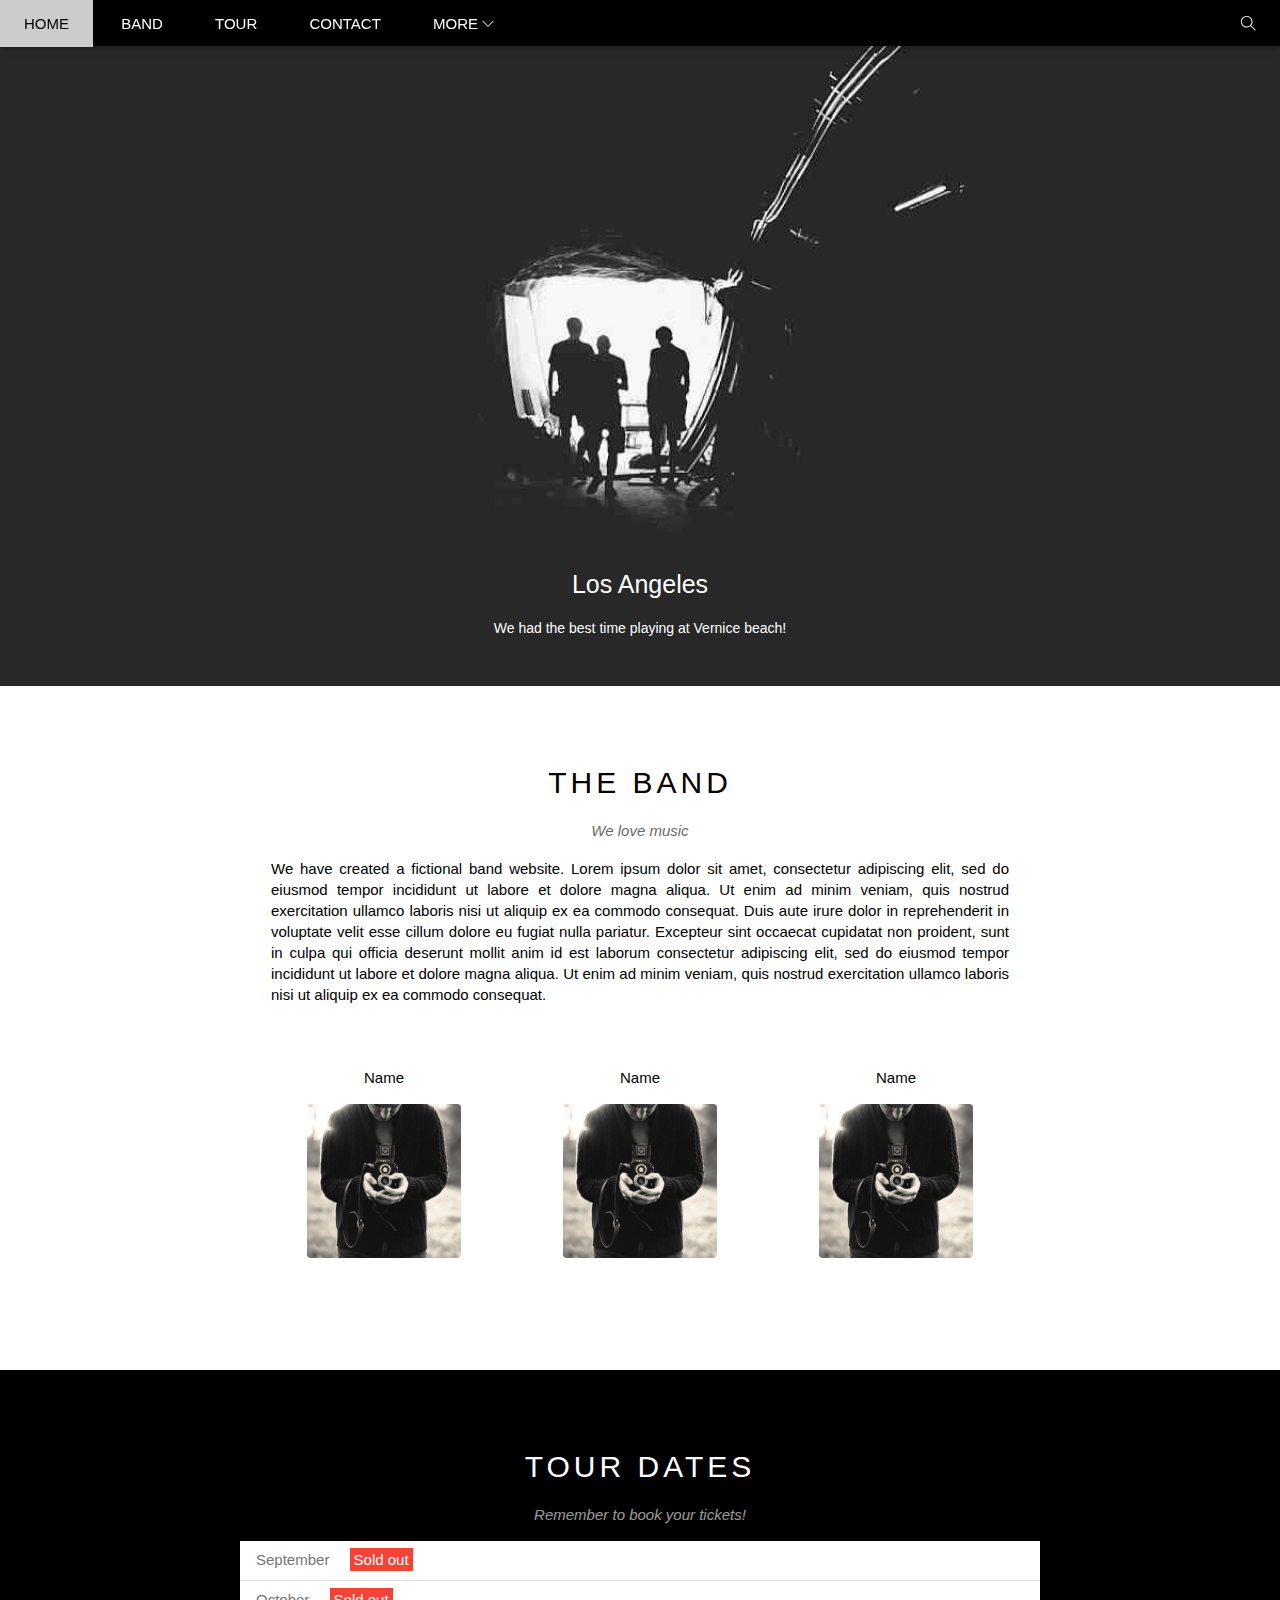
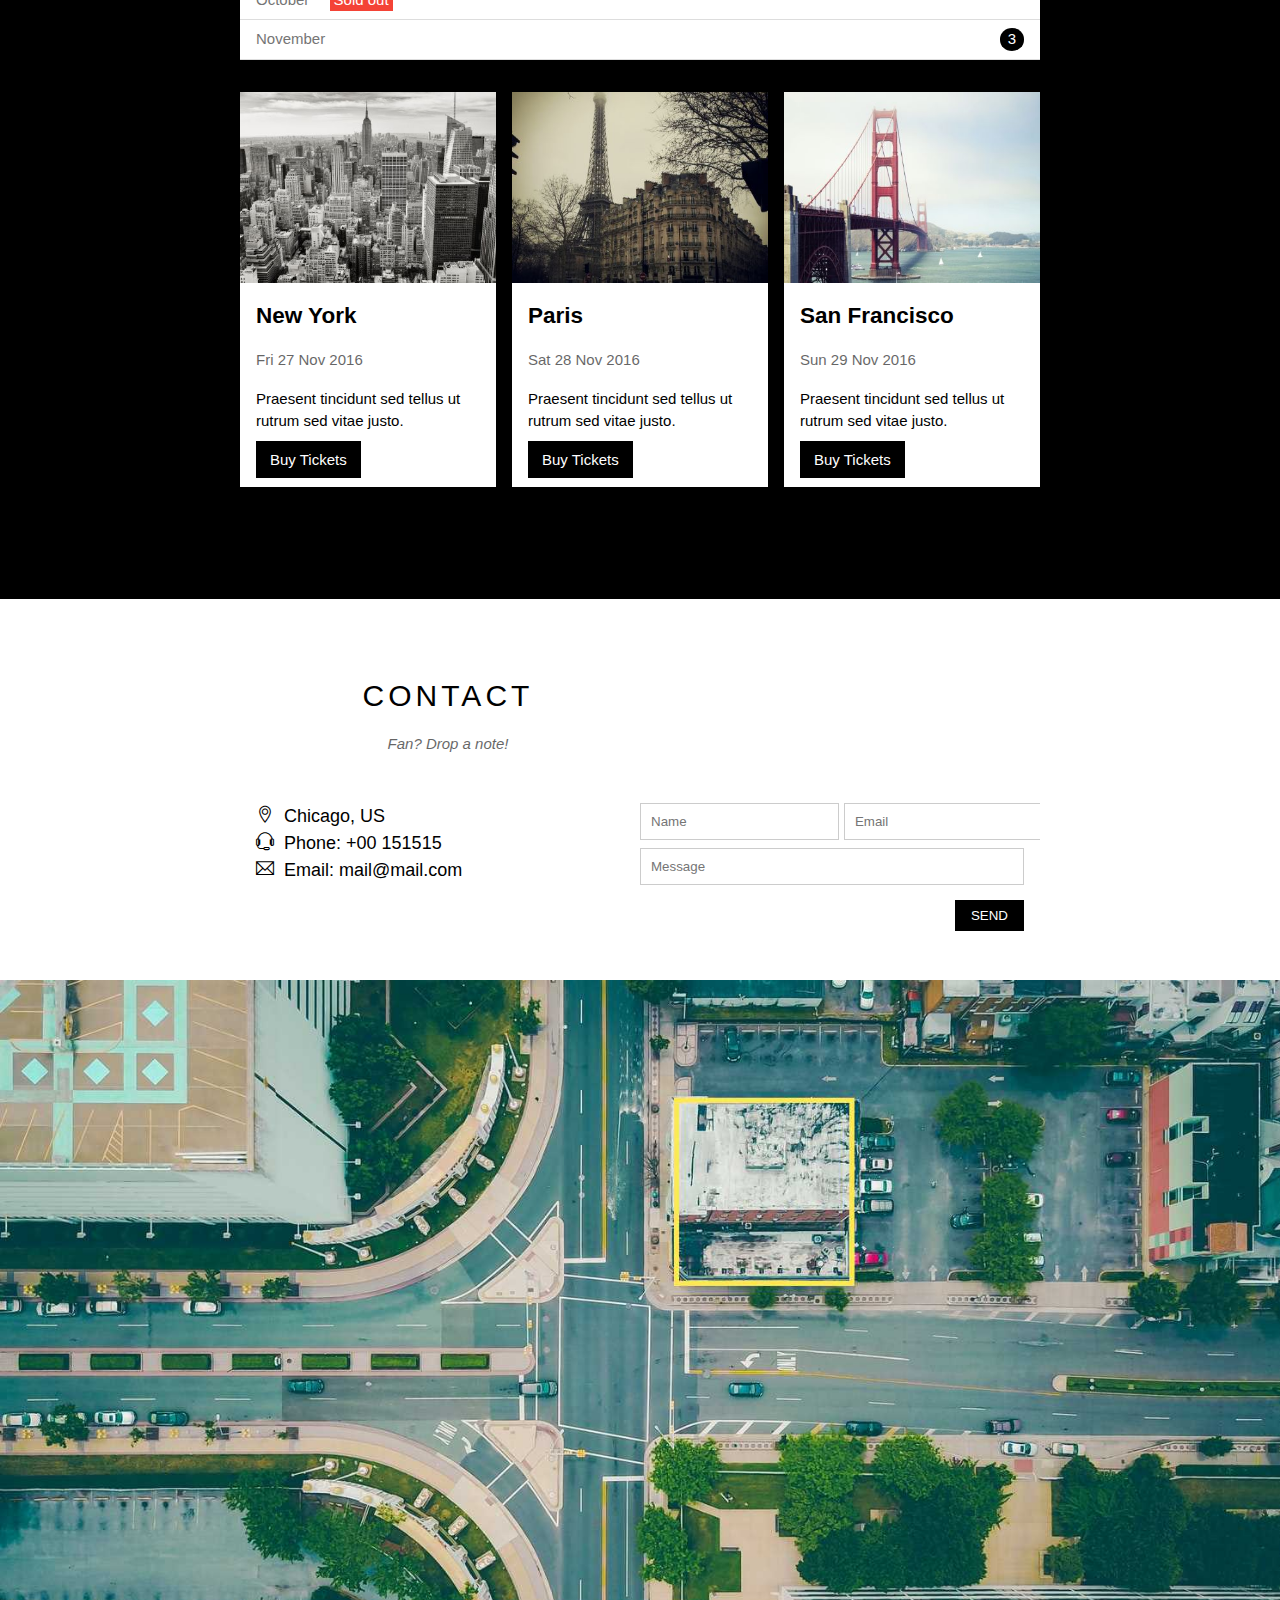
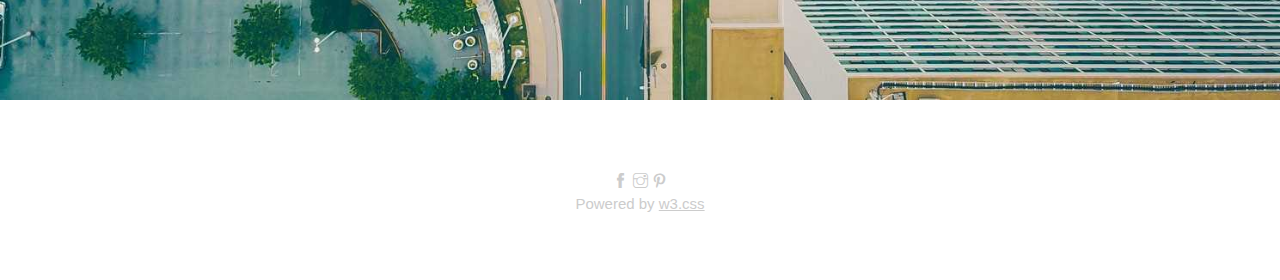
<file: w3theband/index.html>
<!DOCTYPE html>
<html lang="en">

<head>
    <meta charset="UTF-8">
    <meta http-equiv="Content-Security-Policy" content="upgrade-insecure-requests">
    <title>The band's clone</title>
    <link rel="stylesheet" href="asset/css/style.css">
    <link rel="stylesheet" href="asset/icon_fonts/themify-icons-font/themify-icons/themify-icons.css">
</head>

<body>
    <div id="main">

        <!-- Header -->
        <div id="header">
            <!-- Navigation -->
            <ul id="nav">
                <li><a href="">Home</a></li>
                <li><a href="">Band</a></li>
                <li><a href="">Tour</a></li>
                <li><a href="">Contact</a></li>

                <li>
                    <a href="#">
                        More
                        <i class="nav-arrow-down ti-angle-down"></i>
                    </a>
                    <ul class="subnav">
                        <li><a href="">Merchandise</a></li>
                        <li><a href="">Extras</a></li>
                        <li><a href="">Media</a></li>
                    </ul>
                </li>
            </ul>

            <!-- Search button -->
            <div class="search-button">
                <i class="search ti-search"></i>
            </div>
        </div>

        <!-- Slider -->
        <div class="slider">
            <div class="content-slider">
                <div class="content-slider-p">
                    <h2 id="text-heading">Los Angeles</h2>
                    <p id="text-content">We had the best time playing at Vernice beach!</p>
                </div>
            </div>
        </div>

        <!-- Content -->
        <div class="content">

            <!-- The band -->
            <div class="the-band">
                <div class="name">
                    <h2 class="name-section">
                        The band
                    </h2>
                    <p class="slogan">
                        We love music
                    </p>
                    <p class="text">
                        We have created a fictional band website. Lorem ipsum dolor sit amet, consectetur adipiscing elit, sed do eiusmod tempor incididunt ut labore et dolore magna aliqua. Ut enim ad minim veniam, quis nostrud exercitation ullamco laboris nisi ut aliquip ex ea commodo consequat. Duis aute irure dolor in reprehenderit in voluptate velit esse cillum dolore eu fugiat nulla pariatur. Excepteur sint occaecat cupidatat non proident, sunt in culpa qui officia deserunt mollit anim id est laborum consectetur adipiscing elit, sed do eiusmod tempor incididunt ut labore et dolore magna aliqua. Ut enim ad minim veniam, quis nostrud exercitation ullamco laboris nisi ut aliquip ex ea commodo consequat.
                    </p>
                </div>

                <div class="member-list">
                    <div class="member-item">
                        <p class="member-name">Name</p>
                        <img src="asset/img/bandmember.jpg" alt="name" class="member-avatar">
                    </div>

                    <div class="member-item">
                        <p class="member-name">Name</p>
                        <img src="asset/img/bandmember.jpg" alt="name" class="member-avatar">
                    </div>

                    <div class="member-item">
                        <p class="member-name">Name</p>
                        <img src="asset/img/bandmember.jpg" alt="name" class="member-avatar">
                    </div>
                </div>
            </div>

            <!-- Tour -->
            <div class="tour">
                <div class="tour-item">
                    <div class="name">
                        <h2 class="name-section">
                            Tour dates
                        </h2>
                        <p class="slogan">
                            Remember to book your tickets!
                        </p>
                    </div>

                    <ul class="tickets-list">
                        <li>September <span class="sold-out">Sold out</span></li>
                        <li>October <span class="sold-out">Sold out</span></li>
                        <li>November <span class="quantity">3</span></li>
                    </ul>
                </div>

                <div class="tour-place">
                    <div class="tour-place-section">
                        <div class="tour-place-image">
                            <img src="asset/img/newyork.jpg" alt="">
                        </div>
                        <div class="tour-place-information">
                            <h2 class="place-name">New York</h2>
                            <p class="place-time">Fri 27 Nov 2016</p>
                            <p class="place-content">Praesent tincidunt sed tellus ut rutrum sed vitae justo.</p>
                            <a href="#" class="buy-tickets">Buy Tickets</a>
                        </div>
                    </div>
                    <div class="tour-place-section">
                        <div class="tour-place-image">
                            <img src="asset/img/paris.jpg" alt="">
                        </div>
                        <div class="tour-place-information">
                            <h2 class="place-name">Paris</h2>
                            <p class="place-time">Sat 28 Nov 2016</p>
                            <p class="place-content">Praesent tincidunt sed tellus ut rutrum sed vitae justo.</p>
                            <a href="#" class="buy-tickets">Buy Tickets</a>
                        </div>
                    </div>
                    <div class="tour-place-section">
                        <div class="tour-place-image">
                            <img src="asset/img/sanfran.jpg" alt="">
                        </div>
                        <div class="tour-place-information">
                            <h2 class="place-name">San Francisco</h2>
                            <p class="place-time">Sun 29 Nov 2016</p>
                            <p class="place-content">Praesent tincidunt sed tellus ut rutrum sed vitae justo.</p>
                            <a href="#" class="buy-tickets">Buy Tickets</a>
                        </div>
                    </div>
                </div>
            </div>
            <!-- Contact -->
            <div class="contact">
                <div class="name">
                    <h2 class="name-section">
                        Contact
                    </h2>
                    <p class="slogan">
                        Fan? Drop a note!
                    </p>
                </div>
                <div class="contact-main">
                    <div class="contact-infor">
                        <p>
                            <i class="ti-location-pin"></i>
                            &nbsp;Chicago, US
                        </p>
                        <p>
                            <i class="ti-headphone-alt"></i>
                            &nbsp;Phone: +00 151515
                        </p>
                        <p>
                            <i class="ti-email"></i>
                            &nbsp;Email: mail@mail.com
                        </p>
                    </div>
                    <form action="#" class="form">
                        <div class="name-input">
                            <input type="text" placeholder="Name" required>
                        </div>
                        <div class="email-input">
                            <input type="email" placeholder="Email" required>
                        </div>
                        <div class="mess">
                            <input type="text" placeholder="Message" required>
                        </div>
                    </form>
                    <input type="submit" value="SEND">
                </div>
            </div>

            <!-- Map -->
            <div class="map">
                <img src="asset/img/map.jpg" alt="Map">
            </div>
        </div>
    </div>
    <!-- footer -->
    <div class="footer">
        <p class="social">
            <i class="ti-facebook"></i>
            <i class="ti-instagram"></i>
            <i class="ti-pinterest"></i>
        </p>
        <p class="powered">Powered by <u>w3.css</u></p>
    </div>
</body>
</html>
</file>
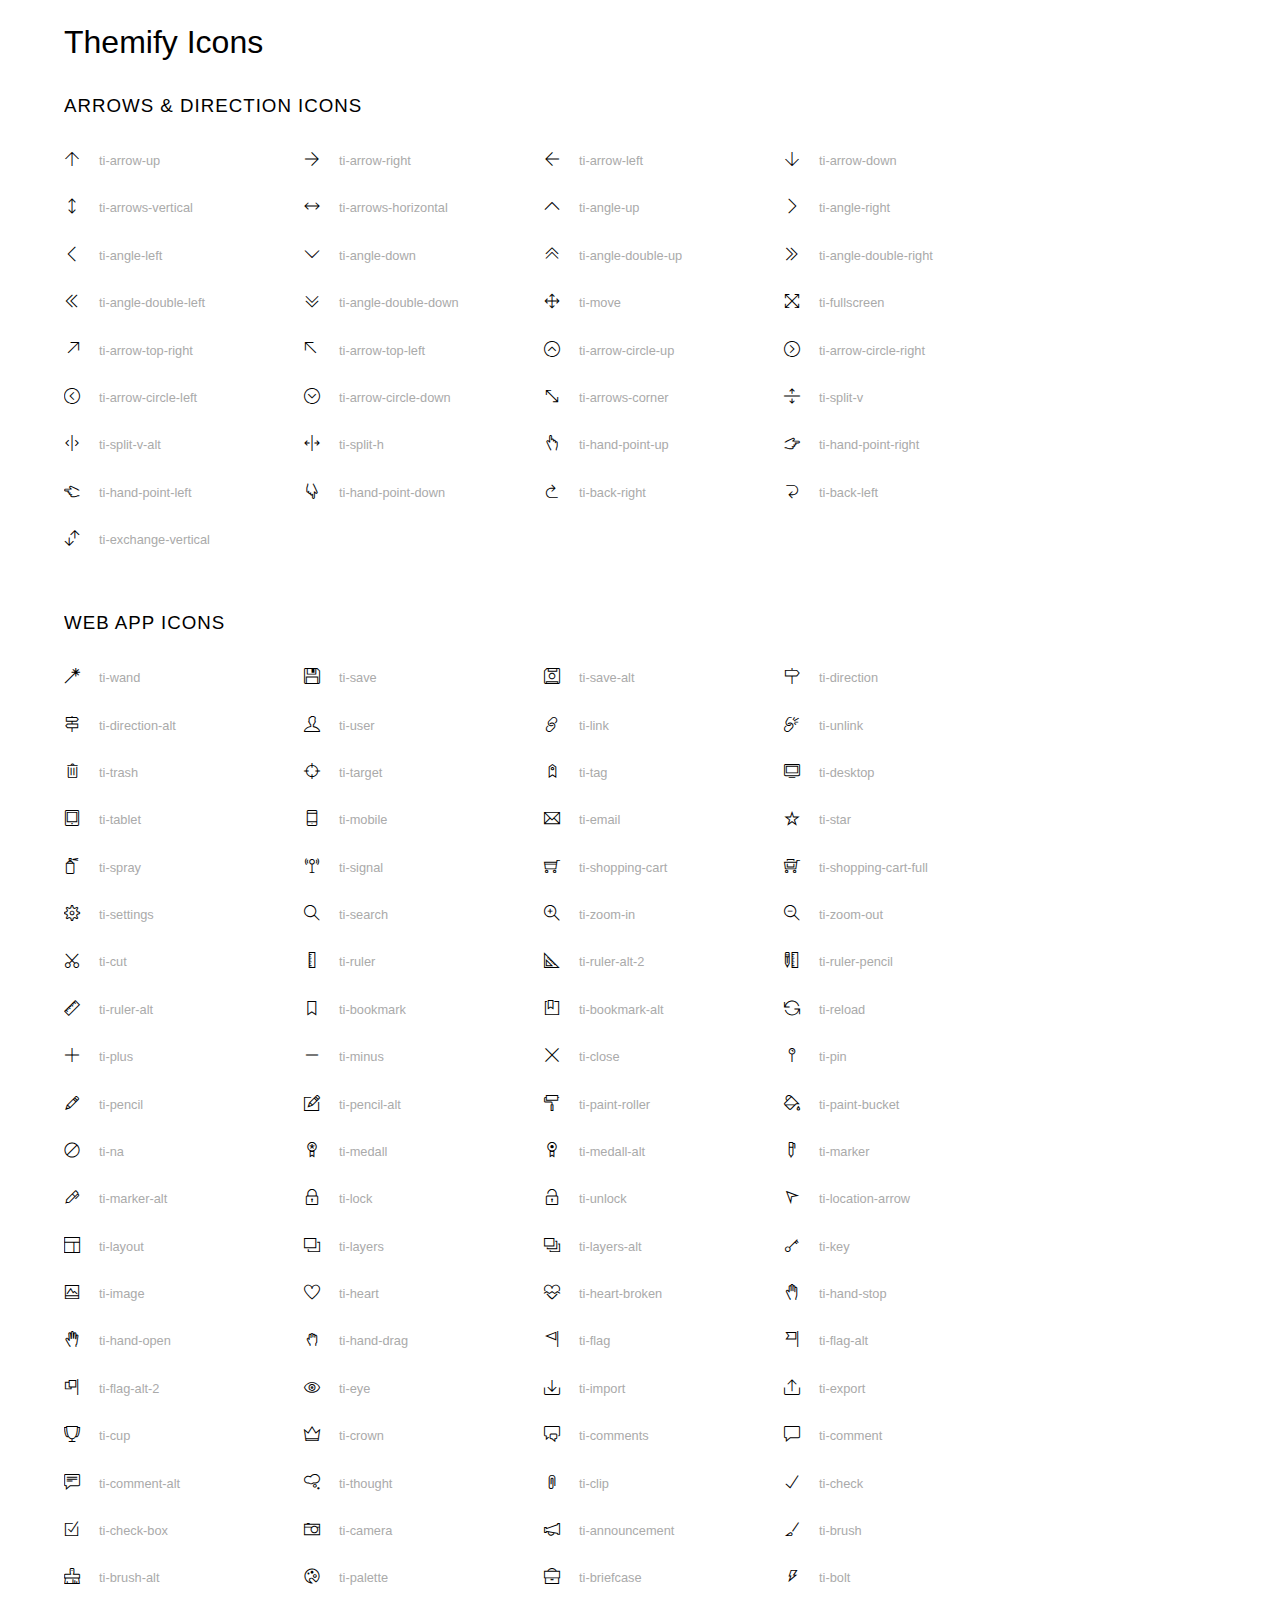
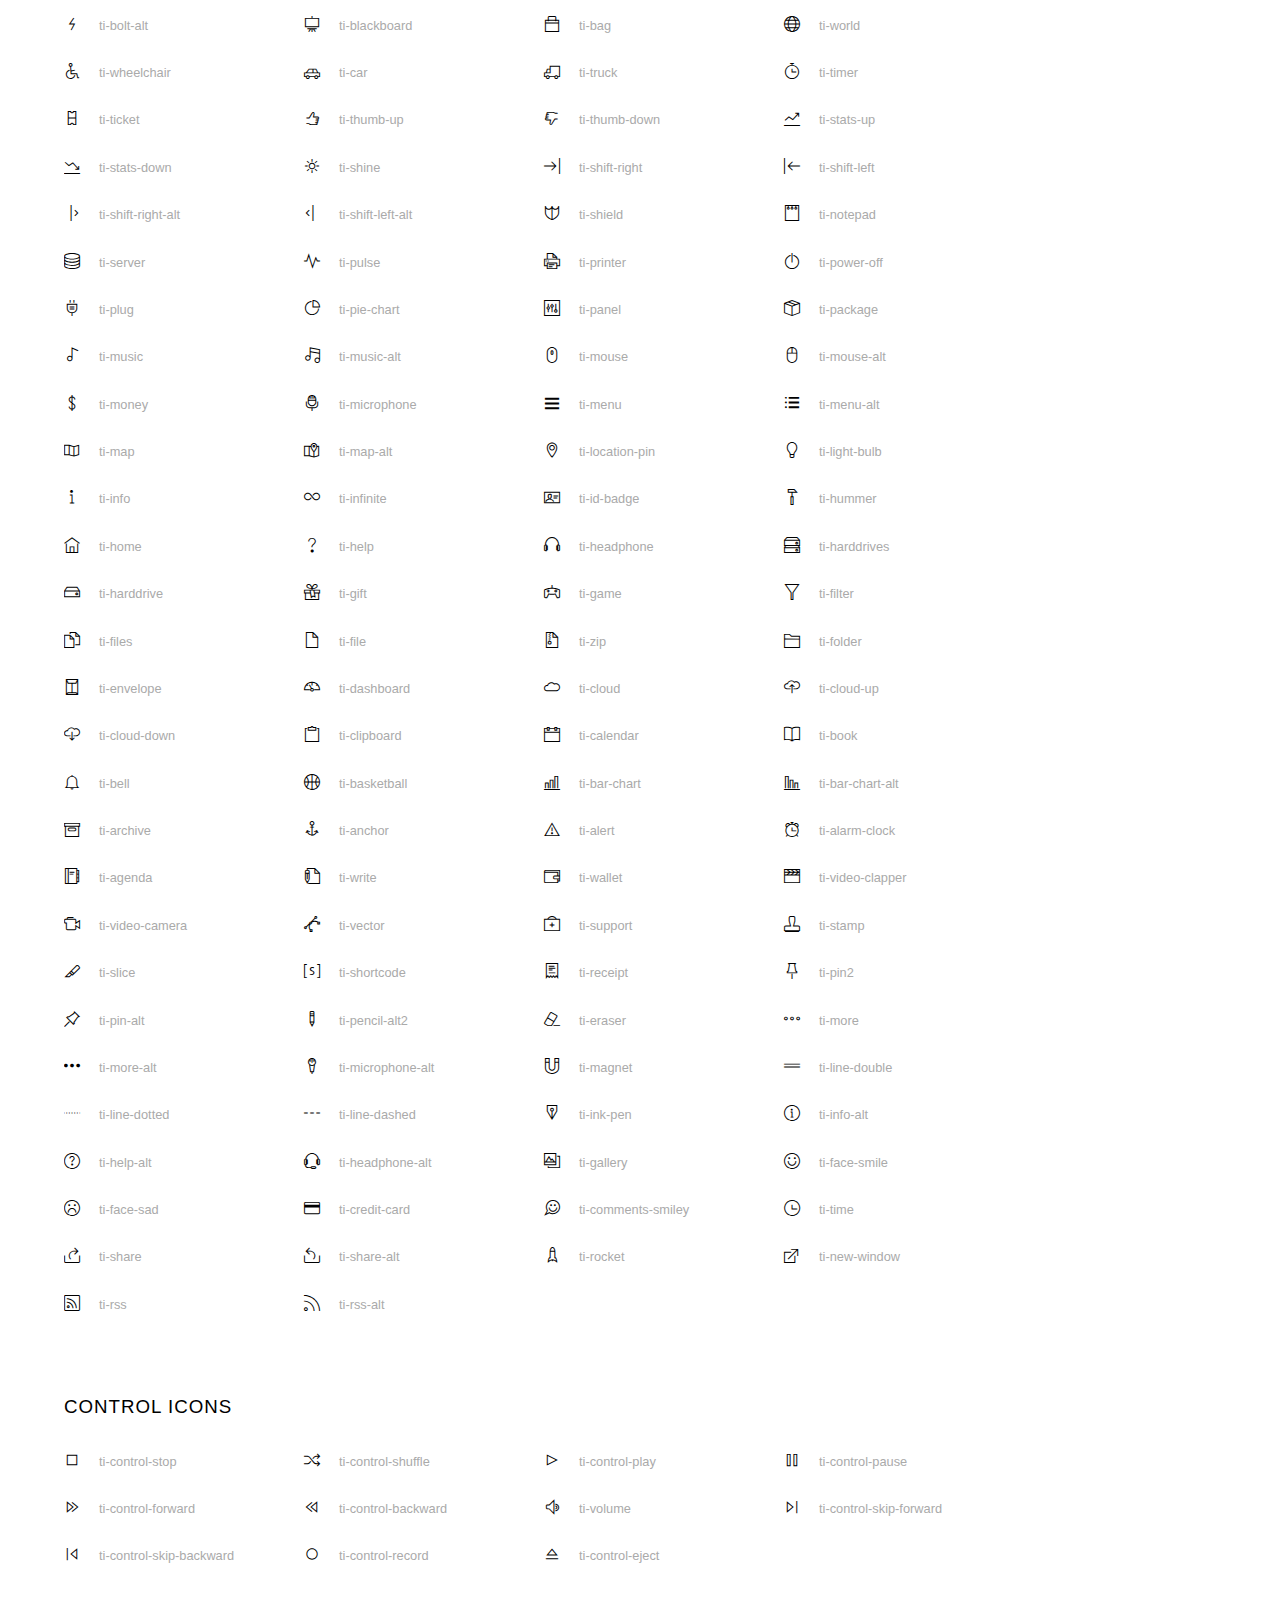
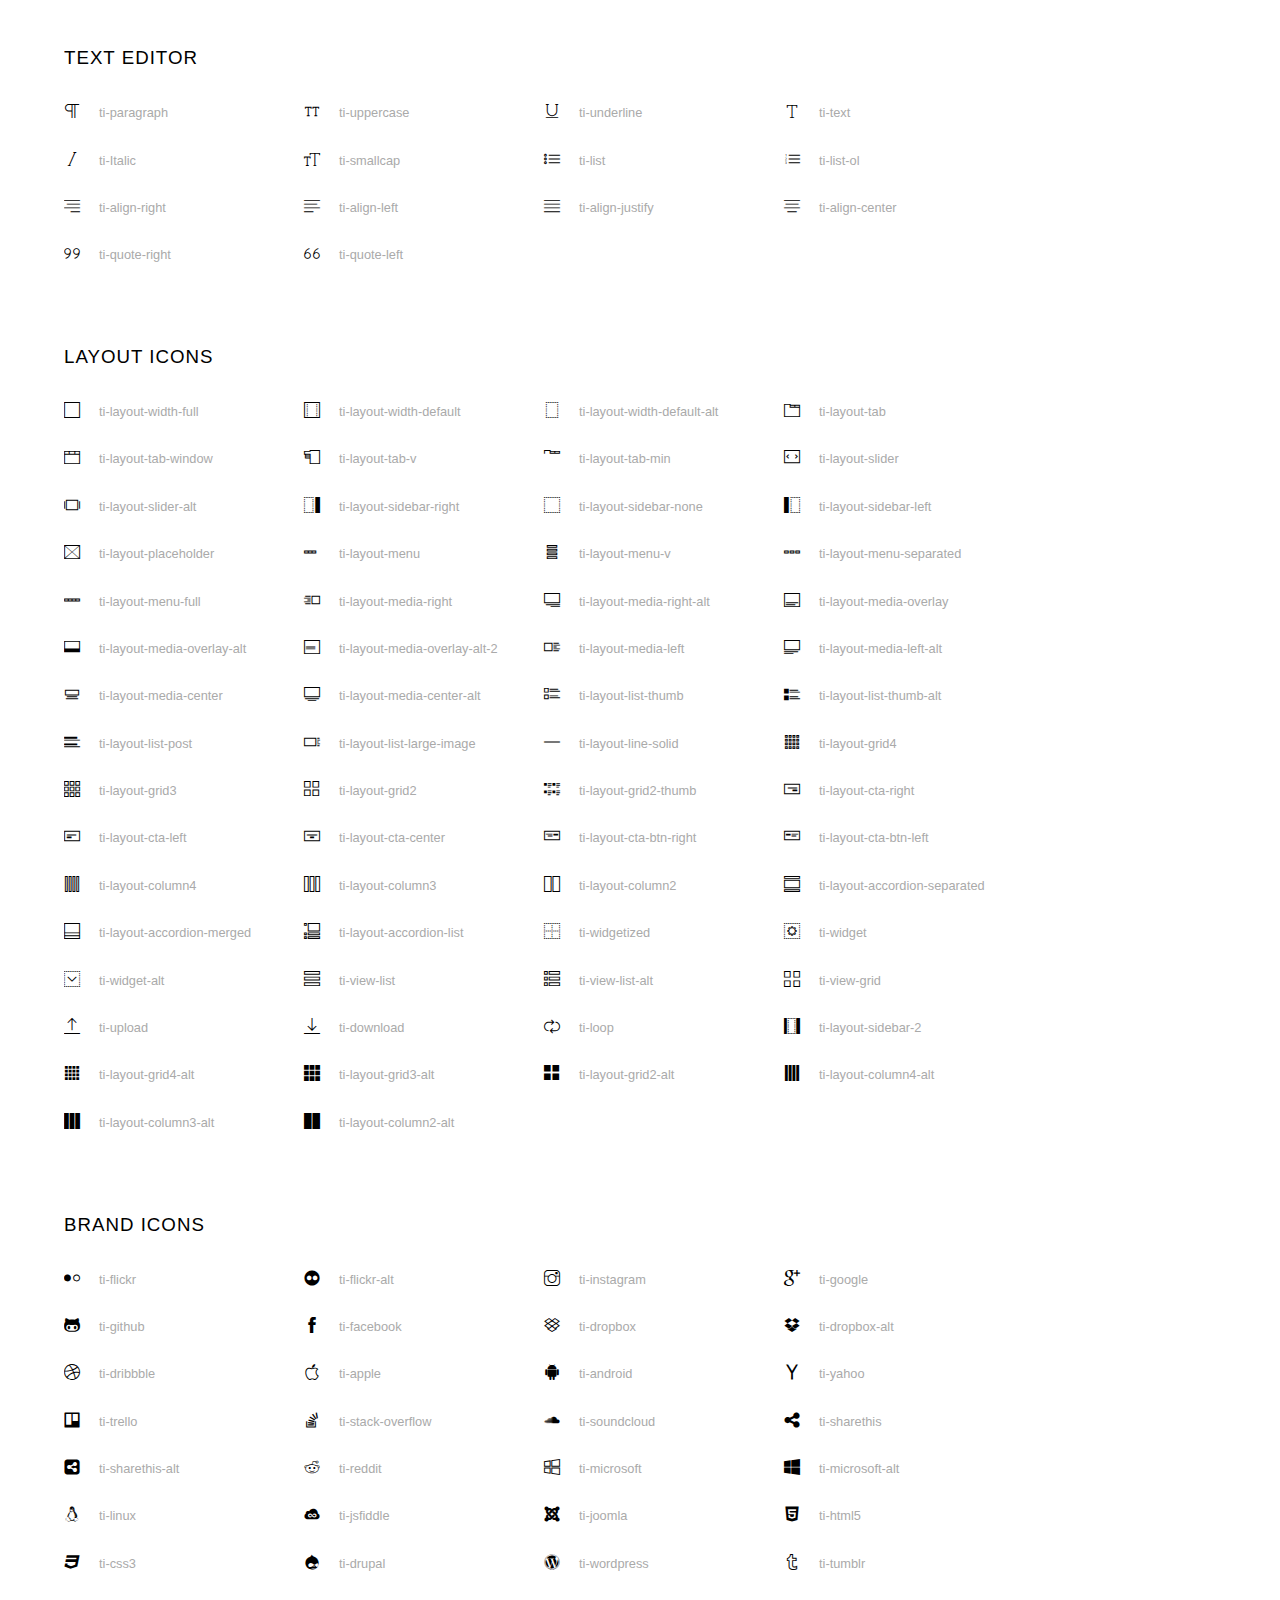
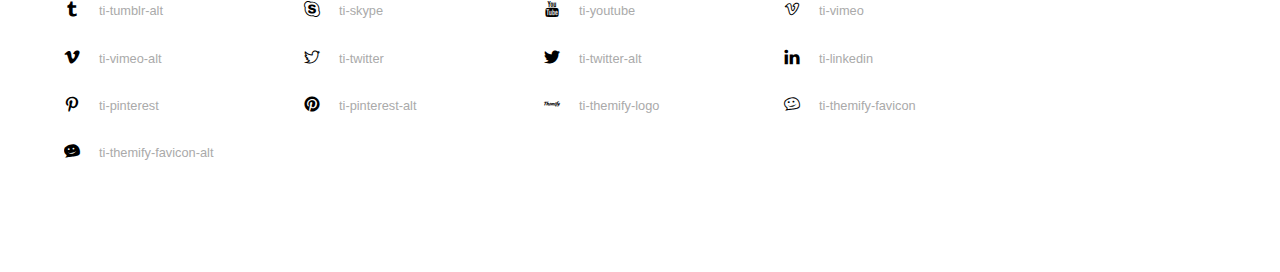
<file: w3theband/asset/icon_fonts/themify-icons-font/themify-icons/index.html>
<!doctype html>
<html>
<head>
	<meta charset="utf-8">
	<title>Themify Icon Font</title>
	<meta name="viewport" content="width=device-width">
	<link rel="stylesheet" href="demo-files/demo.css">
	<link rel="stylesheet" href="themify-icons.css">
	<!--[if lt IE 8]><!-->
	<link rel="stylesheet" href="ie7/ie7.css">
	<!--<![endif]-->
</head>
<body>
	<h1>Themify Icons</h1>

	<div class="icon-section">

		<div class="icon-section">
			<h3>Arrows &amp; Direction Icons </h3>

			<div class="icon-container">
				<span class="ti-arrow-up"></span><span class="icon-name"> ti-arrow-up</span>
			</div>
			<div class="icon-container">
				<span class="ti-arrow-right"></span><span class="icon-name"> ti-arrow-right</span>
			</div>
			<div class="icon-container">
				<span class="ti-arrow-left"></span><span class="icon-name"> ti-arrow-left</span>
			</div>
			<div class="icon-container">
				<span class="ti-arrow-down"></span><span class="icon-name"> ti-arrow-down</span>
			</div>
			<div class="icon-container">
				<span class="ti-arrows-vertical"></span><span class="icon-name"> ti-arrows-vertical</span>
			</div>
			<div class="icon-container">
				<span class="ti-arrows-horizontal"></span><span class="icon-name"> ti-arrows-horizontal</span>
			</div>
			<div class="icon-container">
				<span class="ti-angle-up"></span><span class="icon-name"> ti-angle-up</span>
			</div>
			<div class="icon-container">
				<span class="ti-angle-right"></span><span class="icon-name"> ti-angle-right</span>
			</div>
			<div class="icon-container">
				<span class="ti-angle-left"></span><span class="icon-name"> ti-angle-left</span>
			</div>
			<div class="icon-container">
				<span class="ti-angle-down"></span><span class="icon-name"> ti-angle-down</span>
			</div>	
			<div class="icon-container">
				<span class="ti-angle-double-up"></span><span class="icon-name"> ti-angle-double-up</span>
			</div>
			<div class="icon-container">
				<span class="ti-angle-double-right"></span><span class="icon-name"> ti-angle-double-right</span>
			</div>
			<div class="icon-container">
				<span class="ti-angle-double-left"></span><span class="icon-name"> ti-angle-double-left</span>
			</div>
			<div class="icon-container">
				<span class="ti-angle-double-down"></span><span class="icon-name"> ti-angle-double-down</span>
			</div>					
			<div class="icon-container">
				<span class="ti-move"></span><span class="icon-name"> ti-move</span>
			</div>
			<div class="icon-container">
				<span class="ti-fullscreen"></span><span class="icon-name"> ti-fullscreen</span>
			</div>
			<div class="icon-container">
				<span class="ti-arrow-top-right"></span><span class="icon-name"> ti-arrow-top-right</span>
			</div>
			<div class="icon-container">
				<span class="ti-arrow-top-left"></span><span class="icon-name"> ti-arrow-top-left</span>
			</div>
			<div class="icon-container">
				<span class="ti-arrow-circle-up"></span><span class="icon-name"> ti-arrow-circle-up</span>
			</div>
			<div class="icon-container">
				<span class="ti-arrow-circle-right"></span><span class="icon-name"> ti-arrow-circle-right</span>
			</div>
			<div class="icon-container">
				<span class="ti-arrow-circle-left"></span><span class="icon-name"> ti-arrow-circle-left</span>
			</div>
			<div class="icon-container">
				<span class="ti-arrow-circle-down"></span><span class="icon-name"> ti-arrow-circle-down</span>
			</div>
			<div class="icon-container">
				<span class="ti-arrows-corner"></span><span class="icon-name"> ti-arrows-corner</span>
			</div>
			<div class="icon-container">
				<span class="ti-split-v"></span><span class="icon-name"> ti-split-v</span>
			</div>

			<div class="icon-container">
				<span class="ti-split-v-alt"></span><span class="icon-name"> ti-split-v-alt</span>
			</div>
			<div class="icon-container">
				<span class="ti-split-h"></span><span class="icon-name"> ti-split-h</span>
			</div>
			<div class="icon-container">
				<span class="ti-hand-point-up"></span><span class="icon-name"> ti-hand-point-up</span>
			</div>
			<div class="icon-container">
				<span class="ti-hand-point-right"></span><span class="icon-name"> ti-hand-point-right</span>
			</div>
			<div class="icon-container">
				<span class="ti-hand-point-left"></span><span class="icon-name"> ti-hand-point-left</span>
			</div>
			<div class="icon-container">
				<span class="ti-hand-point-down"></span><span class="icon-name"> ti-hand-point-down</span>
			</div>
			<div class="icon-container">
				<span class="ti-back-right"></span><span class="icon-name"> ti-back-right</span>
			</div>
			<div class="icon-container">
				<span class="ti-back-left"></span><span class="icon-name"> ti-back-left</span>
			</div>
			<div class="icon-container">
				<span class="ti-exchange-vertical"></span><span class="icon-name"> ti-exchange-vertical</span>
			</div>

		</div> <!-- Arrows Icons -->



		<h3>Web App Icons</h3>
		
		<div class="icon-section">

			<div class="icon-container">
				<span class="ti-wand"></span><span class="icon-name"> ti-wand</span>
			</div>
			<div class="icon-container">
				<span class="ti-save"></span><span class="icon-name"> ti-save</span>
			</div>
			<div class="icon-container">
				<span class="ti-save-alt"></span><span class="icon-name"> ti-save-alt</span>
			</div>

			<div class="icon-container">
				<span class="ti-direction"></span><span class="icon-name"> ti-direction</span>
			</div>
			<div class="icon-container">
				<span class="ti-direction-alt"></span><span class="icon-name"> ti-direction-alt</span>
			</div>
			<div class="icon-container">
				<span class="ti-user"></span><span class="icon-name"> ti-user</span>
			</div>
			<div class="icon-container">
				<span class="ti-link"></span><span class="icon-name"> ti-link</span>
			</div>
			<div class="icon-container">
				<span class="ti-unlink"></span><span class="icon-name"> ti-unlink</span>
			</div>
			<div class="icon-container">
				<span class="ti-trash"></span><span class="icon-name"> ti-trash</span>
			</div>
			<div class="icon-container">
				<span class="ti-target"></span><span class="icon-name"> ti-target</span>
			</div>
			<div class="icon-container">
				<span class="ti-tag"></span><span class="icon-name"> ti-tag</span>
			</div>
			<div class="icon-container">
				<span class="ti-desktop"></span><span class="icon-name"> ti-desktop</span>
			</div>
			<div class="icon-container">
				<span class="ti-tablet"></span><span class="icon-name"> ti-tablet</span>
			</div>
			<div class="icon-container">
				<span class="ti-mobile"></span><span class="icon-name"> ti-mobile</span>
			</div>
			<div class="icon-container">
				<span class="ti-email"></span><span class="icon-name"> ti-email</span>
			</div>	
			<div class="icon-container">
				<span class="ti-star"></span><span class="icon-name"> ti-star</span>
			</div>
			<div class="icon-container">
				<span class="ti-spray"></span><span class="icon-name"> ti-spray</span>
			</div>
			<div class="icon-container">
				<span class="ti-signal"></span><span class="icon-name"> ti-signal</span>
			</div>
			<div class="icon-container">
				<span class="ti-shopping-cart"></span><span class="icon-name"> ti-shopping-cart</span>
			</div>
			<div class="icon-container">
				<span class="ti-shopping-cart-full"></span><span class="icon-name"> ti-shopping-cart-full</span>
			</div>
			<div class="icon-container">
				<span class="ti-settings"></span><span class="icon-name"> ti-settings</span>
			</div>
			<div class="icon-container">
				<span class="ti-search"></span><span class="icon-name"> ti-search</span>
			</div>
			<div class="icon-container">
				<span class="ti-zoom-in"></span><span class="icon-name"> ti-zoom-in</span>
			</div>
			<div class="icon-container">
				<span class="ti-zoom-out"></span><span class="icon-name"> ti-zoom-out</span>
			</div>
			<div class="icon-container">
				<span class="ti-cut"></span><span class="icon-name"> ti-cut</span>
			</div>
			<div class="icon-container">
				<span class="ti-ruler"></span><span class="icon-name"> ti-ruler</span>
			</div>
			<div class="icon-container">
				<span class="ti-ruler-alt-2"></span><span class="icon-name"> ti-ruler-alt-2</span>
			</div>			
			<div class="icon-container">
				<span class="ti-ruler-pencil"></span><span class="icon-name"> ti-ruler-pencil</span>
			</div>
			<div class="icon-container">
				<span class="ti-ruler-alt"></span><span class="icon-name"> ti-ruler-alt</span>
			</div>
			<div class="icon-container">
				<span class="ti-bookmark"></span><span class="icon-name"> ti-bookmark</span>
			</div>
			<div class="icon-container">
				<span class="ti-bookmark-alt"></span><span class="icon-name"> ti-bookmark-alt</span>
			</div>
			<div class="icon-container">
				<span class="ti-reload"></span><span class="icon-name"> ti-reload</span>
			</div>
			<div class="icon-container">
				<span class="ti-plus"></span><span class="icon-name"> ti-plus</span>
			</div>
			<div class="icon-container">
				<span class="ti-minus"></span><span class="icon-name"> ti-minus</span>
			</div>
			<div class="icon-container">
				<span class="ti-close"></span><span class="icon-name"> ti-close</span>
			</div>			
			<div class="icon-container">
				<span class="ti-pin"></span><span class="icon-name"> ti-pin</span>
			</div>
			<div class="icon-container">
				<span class="ti-pencil"></span><span class="icon-name"> ti-pencil</span>
			</div>
					
		  	<div class="icon-container">
				<span class="ti-pencil-alt"></span><span class="icon-name"> ti-pencil-alt</span>
			</div>
			<div class="icon-container">
				<span class="ti-paint-roller"></span><span class="icon-name"> ti-paint-roller</span>
			</div>
			<div class="icon-container">
				<span class="ti-paint-bucket"></span><span class="icon-name"> ti-paint-bucket</span>
			</div>
			<div class="icon-container">
				<span class="ti-na"></span><span class="icon-name"> ti-na</span>
			</div>
			<div class="icon-container">
				<span class="ti-medall"></span><span class="icon-name"> ti-medall</span>
			</div>
			<div class="icon-container">
				<span class="ti-medall-alt"></span><span class="icon-name"> ti-medall-alt</span>
			</div>
			<div class="icon-container">
				<span class="ti-marker"></span><span class="icon-name"> ti-marker</span>
			</div>
			<div class="icon-container">
				<span class="ti-marker-alt"></span><span class="icon-name"> ti-marker-alt</span>
			</div>

			<div class="icon-container">
				<span class="ti-lock"></span><span class="icon-name"> ti-lock</span>
			</div>
			<div class="icon-container">
				<span class="ti-unlock"></span><span class="icon-name"> ti-unlock</span>
			</div>
			<div class="icon-container">
				<span class="ti-location-arrow"></span><span class="icon-name"> ti-location-arrow</span>
			</div>
			<div class="icon-container">
				<span class="ti-layout"></span><span class="icon-name"> ti-layout</span>
			</div>
			<div class="icon-container">
				<span class="ti-layers"></span><span class="icon-name"> ti-layers</span>
			</div>
			<div class="icon-container">
				<span class="ti-layers-alt"></span><span class="icon-name"> ti-layers-alt</span>
			</div>
			<div class="icon-container">
				<span class="ti-key"></span><span class="icon-name"> ti-key</span>
			</div>
			<div class="icon-container">
				<span class="ti-image"></span><span class="icon-name"> ti-image</span>
			</div>
			<div class="icon-container">
				<span class="ti-heart"></span><span class="icon-name"> ti-heart</span>
			</div>
			<div class="icon-container">
				<span class="ti-heart-broken"></span><span class="icon-name"> ti-heart-broken</span>
			</div>
			<div class="icon-container">
				<span class="ti-hand-stop"></span><span class="icon-name"> ti-hand-stop</span>
			</div>
			<div class="icon-container">
				<span class="ti-hand-open"></span><span class="icon-name"> ti-hand-open</span>
			</div>
			<div class="icon-container">
				<span class="ti-hand-drag"></span><span class="icon-name"> ti-hand-drag</span>
			</div>
			<div class="icon-container">
				<span class="ti-flag"></span><span class="icon-name"> ti-flag</span>
			</div>
			<div class="icon-container">
				<span class="ti-flag-alt"></span><span class="icon-name"> ti-flag-alt</span>
			</div>
			<div class="icon-container">
				<span class="ti-flag-alt-2"></span><span class="icon-name"> ti-flag-alt-2</span>
			</div>
			<div class="icon-container">
				<span class="ti-eye"></span><span class="icon-name"> ti-eye</span>
			</div>
			<div class="icon-container">
				<span class="ti-import"></span><span class="icon-name"> ti-import</span>
			</div>			
			<div class="icon-container">
				<span class="ti-export"></span><span class="icon-name"> ti-export</span>
			</div>
			<div class="icon-container">
				<span class="ti-cup"></span><span class="icon-name"> ti-cup</span>
			</div>
			<div class="icon-container">
				<span class="ti-crown"></span><span class="icon-name"> ti-crown</span>
			</div>
			<div class="icon-container">
				<span class="ti-comments"></span><span class="icon-name"> ti-comments</span>
			</div>
			<div class="icon-container">
				<span class="ti-comment"></span><span class="icon-name"> ti-comment</span>
			</div>
			<div class="icon-container">
				<span class="ti-comment-alt"></span><span class="icon-name"> ti-comment-alt</span>
			</div>
			<div class="icon-container">
				<span class="ti-thought"></span><span class="icon-name"> ti-thought</span>
			</div>			
			<div class="icon-container">
				<span class="ti-clip"></span><span class="icon-name"> ti-clip</span>
			</div>

			<div class="icon-container">
				<span class="ti-check"></span><span class="icon-name"> ti-check</span>
			</div>
			<div class="icon-container">
				<span class="ti-check-box"></span><span class="icon-name"> ti-check-box</span>
			</div>
			<div class="icon-container">
				<span class="ti-camera"></span><span class="icon-name"> ti-camera</span>
			</div>
			<div class="icon-container">
				<span class="ti-announcement"></span><span class="icon-name"> ti-announcement</span>
			</div>
			<div class="icon-container">
				<span class="ti-brush"></span><span class="icon-name"> ti-brush</span>
			</div>
			<div class="icon-container">
				<span class="ti-brush-alt"></span><span class="icon-name"> ti-brush-alt</span>
			</div>
			<div class="icon-container">
				<span class="ti-palette"></span><span class="icon-name"> ti-palette</span>
			</div>			
			<div class="icon-container">
				<span class="ti-briefcase"></span><span class="icon-name"> ti-briefcase</span>
			</div>
			<div class="icon-container">
				<span class="ti-bolt"></span><span class="icon-name"> ti-bolt</span>
			</div>
			<div class="icon-container">
				<span class="ti-bolt-alt"></span><span class="icon-name"> ti-bolt-alt</span>
			</div>
			<div class="icon-container">
				<span class="ti-blackboard"></span><span class="icon-name"> ti-blackboard</span>
			</div>
			<div class="icon-container">
				<span class="ti-bag"></span><span class="icon-name"> ti-bag</span>
			</div>
			<div class="icon-container">
				<span class="ti-world"></span><span class="icon-name"> ti-world</span>
			</div>
			<div class="icon-container">
				<span class="ti-wheelchair"></span><span class="icon-name"> ti-wheelchair</span>
			</div>
			<div class="icon-container">
				<span class="ti-car"></span><span class="icon-name"> ti-car</span>
			</div>
			<div class="icon-container">
				<span class="ti-truck"></span><span class="icon-name"> ti-truck</span>
			</div>
			<div class="icon-container">
				<span class="ti-timer"></span><span class="icon-name"> ti-timer</span>
			</div>
			<div class="icon-container">
				<span class="ti-ticket"></span><span class="icon-name"> ti-ticket</span>
			</div>
			<div class="icon-container">
				<span class="ti-thumb-up"></span><span class="icon-name"> ti-thumb-up</span>
			</div>
			<div class="icon-container">
				<span class="ti-thumb-down"></span><span class="icon-name"> ti-thumb-down</span>
			</div>

			<div class="icon-container">
				<span class="ti-stats-up"></span><span class="icon-name"> ti-stats-up</span>
			</div>
			<div class="icon-container">
				<span class="ti-stats-down"></span><span class="icon-name"> ti-stats-down</span>
			</div>
			<div class="icon-container">
				<span class="ti-shine"></span><span class="icon-name"> ti-shine</span>
			</div>
			<div class="icon-container">
				<span class="ti-shift-right"></span><span class="icon-name"> ti-shift-right</span>
			</div>
			<div class="icon-container">
				<span class="ti-shift-left"></span><span class="icon-name"> ti-shift-left</span>
			</div>

			<div class="icon-container">
				<span class="ti-shift-right-alt"></span><span class="icon-name"> ti-shift-right-alt</span>
			</div>
			<div class="icon-container">
				<span class="ti-shift-left-alt"></span><span class="icon-name"> ti-shift-left-alt</span>
			</div>
			<div class="icon-container">
				<span class="ti-shield"></span><span class="icon-name"> ti-shield</span>
			</div>
			<div class="icon-container">
				<span class="ti-notepad"></span><span class="icon-name"> ti-notepad</span>
			</div>
			<div class="icon-container">
				<span class="ti-server"></span><span class="icon-name"> ti-server</span>
			</div>

			<div class="icon-container">
				<span class="ti-pulse"></span><span class="icon-name"> ti-pulse</span>
			</div>
			<div class="icon-container">
				<span class="ti-printer"></span><span class="icon-name"> ti-printer</span>
			</div>
			<div class="icon-container">
				<span class="ti-power-off"></span><span class="icon-name"> ti-power-off</span>
			</div>
			<div class="icon-container">
				<span class="ti-plug"></span><span class="icon-name"> ti-plug</span>
			</div>
			<div class="icon-container">
				<span class="ti-pie-chart"></span><span class="icon-name"> ti-pie-chart</span>
			</div>

			<div class="icon-container">
				<span class="ti-panel"></span><span class="icon-name"> ti-panel</span>
			</div>
			<div class="icon-container">
				<span class="ti-package"></span><span class="icon-name"> ti-package</span>
			</div>
			<div class="icon-container">
				<span class="ti-music"></span><span class="icon-name"> ti-music</span>
			</div>
			<div class="icon-container">
				<span class="ti-music-alt"></span><span class="icon-name"> ti-music-alt</span>
			</div>
			<div class="icon-container">
				<span class="ti-mouse"></span><span class="icon-name"> ti-mouse</span>
			</div>
			<div class="icon-container">
				<span class="ti-mouse-alt"></span><span class="icon-name"> ti-mouse-alt</span>
			</div>
			<div class="icon-container">
				<span class="ti-money"></span><span class="icon-name"> ti-money</span>
			</div>
			<div class="icon-container">
				<span class="ti-microphone"></span><span class="icon-name"> ti-microphone</span>
			</div>
			<div class="icon-container">
				<span class="ti-menu"></span><span class="icon-name"> ti-menu</span>
			</div>
			<div class="icon-container">
				<span class="ti-menu-alt"></span><span class="icon-name"> ti-menu-alt</span>
			</div>
			<div class="icon-container">
				<span class="ti-map"></span><span class="icon-name"> ti-map</span>
			</div>
			<div class="icon-container">
				<span class="ti-map-alt"></span><span class="icon-name"> ti-map-alt</span>
			</div>

			<div class="icon-container">
				<span class="ti-location-pin"></span><span class="icon-name"> ti-location-pin</span>
			</div>

			<div class="icon-container">
				<span class="ti-light-bulb"></span><span class="icon-name"> ti-light-bulb</span>
			</div>
			<div class="icon-container">
				<span class="ti-info"></span><span class="icon-name"> ti-info</span>
			</div>
			<div class="icon-container">
				<span class="ti-infinite"></span><span class="icon-name"> ti-infinite</span>
			</div>
			<div class="icon-container">
				<span class="ti-id-badge"></span><span class="icon-name"> ti-id-badge</span>
			</div>
			<div class="icon-container">
				<span class="ti-hummer"></span><span class="icon-name"> ti-hummer</span>
			</div>
			<div class="icon-container">
				<span class="ti-home"></span><span class="icon-name"> ti-home</span>
			</div>
			<div class="icon-container">
				<span class="ti-help"></span><span class="icon-name"> ti-help</span>
			</div>
			<div class="icon-container">
				<span class="ti-headphone"></span><span class="icon-name"> ti-headphone</span>
			</div>
			<div class="icon-container">
				<span class="ti-harddrives"></span><span class="icon-name"> ti-harddrives</span>
			</div>
			<div class="icon-container">
				<span class="ti-harddrive"></span><span class="icon-name"> ti-harddrive</span>
			</div>
			<div class="icon-container">
				<span class="ti-gift"></span><span class="icon-name"> ti-gift</span>
			</div>
			<div class="icon-container">
				<span class="ti-game"></span><span class="icon-name"> ti-game</span>
			</div>
			<div class="icon-container">
				<span class="ti-filter"></span><span class="icon-name"> ti-filter</span>
			</div>
			<div class="icon-container">
				<span class="ti-files"></span><span class="icon-name"> ti-files</span>
			</div>
			<div class="icon-container">
				<span class="ti-file"></span><span class="icon-name"> ti-file</span>
			</div>
			<div class="icon-container">
				<span class="ti-zip"></span><span class="icon-name"> ti-zip</span>
			</div>
			<div class="icon-container">
				<span class="ti-folder"></span><span class="icon-name"> ti-folder</span>
			</div>			
			<div class="icon-container">
				<span class="ti-envelope"></span><span class="icon-name"> ti-envelope</span>
			</div>


			<div class="icon-container">
				<span class="ti-dashboard"></span><span class="icon-name"> ti-dashboard</span>
			</div>
			<div class="icon-container">
				<span class="ti-cloud"></span><span class="icon-name"> ti-cloud</span>
			</div>
			<div class="icon-container">
				<span class="ti-cloud-up"></span><span class="icon-name"> ti-cloud-up</span>
			</div>
			<div class="icon-container">
				<span class="ti-cloud-down"></span><span class="icon-name"> ti-cloud-down</span>
			</div>
			<div class="icon-container">
				<span class="ti-clipboard"></span><span class="icon-name"> ti-clipboard</span>
			</div>
			<div class="icon-container">
				<span class="ti-calendar"></span><span class="icon-name"> ti-calendar</span>
			</div>
			<div class="icon-container">
				<span class="ti-book"></span><span class="icon-name"> ti-book</span>
			</div>
			<div class="icon-container">
				<span class="ti-bell"></span><span class="icon-name"> ti-bell</span>
			</div>
			<div class="icon-container">
				<span class="ti-basketball"></span><span class="icon-name"> ti-basketball</span>
			</div>
			<div class="icon-container">
				<span class="ti-bar-chart"></span><span class="icon-name"> ti-bar-chart</span>
			</div>
			<div class="icon-container">
				<span class="ti-bar-chart-alt"></span><span class="icon-name"> ti-bar-chart-alt</span>
			</div>


			<div class="icon-container">
				<span class="ti-archive"></span><span class="icon-name"> ti-archive</span>
			</div>
			<div class="icon-container">
				<span class="ti-anchor"></span><span class="icon-name"> ti-anchor</span>
			</div>

			<div class="icon-container">
				<span class="ti-alert"></span><span class="icon-name"> ti-alert</span>
			</div>
			<div class="icon-container">
				<span class="ti-alarm-clock"></span><span class="icon-name"> ti-alarm-clock</span>
			</div>
			<div class="icon-container">
				<span class="ti-agenda"></span><span class="icon-name"> ti-agenda</span>
			</div>
			<div class="icon-container">
				<span class="ti-write"></span><span class="icon-name"> ti-write</span>
			</div>

			<div class="icon-container">
				<span class="ti-wallet"></span><span class="icon-name"> ti-wallet</span>
			</div>
			<div class="icon-container">
				<span class="ti-video-clapper"></span><span class="icon-name"> ti-video-clapper</span>
			</div>
			<div class="icon-container">
				<span class="ti-video-camera"></span><span class="icon-name"> ti-video-camera</span>
			</div>
			<div class="icon-container">
				<span class="ti-vector"></span><span class="icon-name"> ti-vector</span>
			</div>

			<div class="icon-container">
				<span class="ti-support"></span><span class="icon-name"> ti-support</span>
			</div>
			<div class="icon-container">
				<span class="ti-stamp"></span><span class="icon-name"> ti-stamp</span>
			</div>
			<div class="icon-container">
				<span class="ti-slice"></span><span class="icon-name"> ti-slice</span>
			</div>
			<div class="icon-container">
				<span class="ti-shortcode"></span><span class="icon-name"> ti-shortcode</span>
			</div>
			<div class="icon-container">
				<span class="ti-receipt"></span><span class="icon-name"> ti-receipt</span>
			</div>
			<div class="icon-container">
				<span class="ti-pin2"></span><span class="icon-name"> ti-pin2</span>
			</div>
			<div class="icon-container">
				<span class="ti-pin-alt"></span><span class="icon-name"> ti-pin-alt</span>
			</div>
			<div class="icon-container">
				<span class="ti-pencil-alt2"></span><span class="icon-name"> ti-pencil-alt2</span>
			</div>
			<div class="icon-container">
				<span class="ti-eraser"></span><span class="icon-name"> ti-eraser</span>
			</div>			
			<div class="icon-container">
				<span class="ti-more"></span><span class="icon-name"> ti-more</span>
			</div>
			<div class="icon-container">
				<span class="ti-more-alt"></span><span class="icon-name"> ti-more-alt</span>
			</div>
			<div class="icon-container">
				<span class="ti-microphone-alt"></span><span class="icon-name"> ti-microphone-alt</span>
			</div>
			<div class="icon-container">
				<span class="ti-magnet"></span><span class="icon-name"> ti-magnet</span>
			</div>
			<div class="icon-container">
				<span class="ti-line-double"></span><span class="icon-name"> ti-line-double</span>
			</div>
			<div class="icon-container">
				<span class="ti-line-dotted"></span><span class="icon-name"> ti-line-dotted</span>
			</div>
			<div class="icon-container">
				<span class="ti-line-dashed"></span><span class="icon-name"> ti-line-dashed</span>
			</div>

			<div class="icon-container">
				<span class="ti-ink-pen"></span><span class="icon-name"> ti-ink-pen</span>
			</div>
			<div class="icon-container">
				<span class="ti-info-alt"></span><span class="icon-name"> ti-info-alt</span>
			</div>
			<div class="icon-container">
				<span class="ti-help-alt"></span><span class="icon-name"> ti-help-alt</span>
			</div>
			<div class="icon-container">
				<span class="ti-headphone-alt"></span><span class="icon-name"> ti-headphone-alt</span>
			</div>

			<div class="icon-container">
				<span class="ti-gallery"></span><span class="icon-name"> ti-gallery</span>
			</div>
			<div class="icon-container">
				<span class="ti-face-smile"></span><span class="icon-name"> ti-face-smile</span>
			</div>
			<div class="icon-container">
				<span class="ti-face-sad"></span><span class="icon-name"> ti-face-sad</span>
			</div>
			<div class="icon-container">
				<span class="ti-credit-card"></span><span class="icon-name"> ti-credit-card</span>
			</div>
			<div class="icon-container">
				<span class="ti-comments-smiley"></span><span class="icon-name"> ti-comments-smiley</span>
			</div>
			<div class="icon-container">
				<span class="ti-time"></span><span class="icon-name"> ti-time</span>
			</div>
			<div class="icon-container">
				<span class="ti-share"></span><span class="icon-name"> ti-share</span>
			</div>
			<div class="icon-container">
				<span class="ti-share-alt"></span><span class="icon-name"> ti-share-alt</span>
			</div>
			<div class="icon-container">
				<span class="ti-rocket"></span><span class="icon-name"> ti-rocket</span>
			</div>

			<div class="icon-container">
				<span class="ti-new-window"></span><span class="icon-name"> ti-new-window</span>
			</div>

			<div class="icon-container">
				<span class="ti-rss"></span><span class="icon-name"> ti-rss</span>
			</div>

			<div class="icon-container">
				<span class="ti-rss-alt"></span><span class="icon-name"> ti-rss-alt</span>
			</div>
			
		</div><!-- Web App Icons -->


		<div class="icon-section">
			<h3>Control Icons</h3>
			<div class="icon-container">
				<span class="ti-control-stop"></span><span class="icon-name"> ti-control-stop</span>
			</div>
			<div class="icon-container">
				<span class="ti-control-shuffle"></span><span class="icon-name"> ti-control-shuffle</span>
			</div>
			<div class="icon-container">
				<span class="ti-control-play"></span><span class="icon-name"> ti-control-play</span>
			</div>
			<div class="icon-container">
				<span class="ti-control-pause"></span><span class="icon-name"> ti-control-pause</span>
			</div>
			<div class="icon-container">
				<span class="ti-control-forward"></span><span class="icon-name"> ti-control-forward</span>
			</div>
			<div class="icon-container">
				<span class="ti-control-backward"></span><span class="icon-name"> ti-control-backward</span>
			</div>	
			<div class="icon-container">
				<span class="ti-volume"></span><span class="icon-name"> ti-volume</span>
			</div>
			<div class="icon-container">
				<span class="ti-control-skip-forward"></span><span class="icon-name"> ti-control-skip-forward</span>
			</div>
			<div class="icon-container">
				<span class="ti-control-skip-backward"></span><span class="icon-name"> ti-control-skip-backward</span>
			</div>
			<div class="icon-container">
				<span class="ti-control-record"></span><span class="icon-name"> ti-control-record</span>
			</div>
			<div class="icon-container">
				<span class="ti-control-eject"></span><span class="icon-name"> ti-control-eject</span>
			</div>			
		</div> <!-- Control Icons -->


		<div class="icon-section">
			<h3>Text Editor</h3>

			<div class="icon-container">
				<span class="ti-paragraph"></span><span class="icon-name"> ti-paragraph</span>
			</div>
			<div class="icon-container">
				<span class="ti-uppercase"></span><span class="icon-name"> ti-uppercase</span>
			</div>

			<div class="icon-container">
				<span class="ti-underline"></span><span class="icon-name"> ti-underline</span>
			</div>
			<div class="icon-container">
				<span class="ti-text"></span><span class="icon-name"> ti-text</span>
			</div>
			<div class="icon-container">
				<span class="ti-Italic"></span><span class="icon-name"> ti-Italic</span>
			</div>
			<div class="icon-container">
				<span class="ti-smallcap"></span><span class="icon-name"> ti-smallcap</span>
			</div>
			<div class="icon-container">
				<span class="ti-list"></span><span class="icon-name"> ti-list</span>
			</div>
			<div class="icon-container">
				<span class="ti-list-ol"></span><span class="icon-name"> ti-list-ol</span>
			</div>
			<div class="icon-container">
				<span class="ti-align-right"></span><span class="icon-name"> ti-align-right</span>
			</div>
			<div class="icon-container">
				<span class="ti-align-left"></span><span class="icon-name"> ti-align-left</span>
			</div>
			<div class="icon-container">
				<span class="ti-align-justify"></span><span class="icon-name"> ti-align-justify</span>
			</div>
			<div class="icon-container">
				<span class="ti-align-center"></span><span class="icon-name"> ti-align-center</span>
			</div>
			<div class="icon-container">
				<span class="ti-quote-right"></span><span class="icon-name"> ti-quote-right</span>
			</div>
			<div class="icon-container">
				<span class="ti-quote-left"></span><span class="icon-name"> ti-quote-left</span>
			</div>

		</div> <!-- Text Editor -->



		<div class="icon-section">
			<h3>Layout Icons</h3>
			<div class="icon-container">
				<span class="ti-layout-width-full"></span><span class="icon-name"> ti-layout-width-full</span>
			</div>
			<div class="icon-container">
				<span class="ti-layout-width-default"></span><span class="icon-name"> ti-layout-width-default</span>
			</div>
			<div class="icon-container">
				<span class="ti-layout-width-default-alt"></span><span class="icon-name"> ti-layout-width-default-alt</span>
			</div>
			<div class="icon-container">
				<span class="ti-layout-tab"></span><span class="icon-name"> ti-layout-tab</span>
			</div>
			<div class="icon-container">
				<span class="ti-layout-tab-window"></span><span class="icon-name"> ti-layout-tab-window</span>
			</div>
			<div class="icon-container">
				<span class="ti-layout-tab-v"></span><span class="icon-name"> ti-layout-tab-v</span>
			</div>
			<div class="icon-container">
				<span class="ti-layout-tab-min"></span><span class="icon-name"> ti-layout-tab-min</span>
			</div>
			<div class="icon-container">
				<span class="ti-layout-slider"></span><span class="icon-name"> ti-layout-slider</span>
			</div>
			<div class="icon-container">
				<span class="ti-layout-slider-alt"></span><span class="icon-name"> ti-layout-slider-alt</span>
			</div>
			<div class="icon-container">
				<span class="ti-layout-sidebar-right"></span><span class="icon-name"> ti-layout-sidebar-right</span>
			</div>
			<div class="icon-container">
				<span class="ti-layout-sidebar-none"></span><span class="icon-name"> ti-layout-sidebar-none</span>
			</div>
			<div class="icon-container">
				<span class="ti-layout-sidebar-left"></span><span class="icon-name"> ti-layout-sidebar-left</span>
			</div>
			<div class="icon-container">
				<span class="ti-layout-placeholder"></span><span class="icon-name"> ti-layout-placeholder</span>
			</div>
			<div class="icon-container">
				<span class="ti-layout-menu"></span><span class="icon-name"> ti-layout-menu</span>
			</div>
			<div class="icon-container">
				<span class="ti-layout-menu-v"></span><span class="icon-name"> ti-layout-menu-v</span>
			</div>
			<div class="icon-container">
				<span class="ti-layout-menu-separated"></span><span class="icon-name"> ti-layout-menu-separated</span>
			</div>
			<div class="icon-container">
				<span class="ti-layout-menu-full"></span><span class="icon-name"> ti-layout-menu-full</span>
			</div>
			<div class="icon-container">
				<span class="ti-layout-media-right"></span><span class="icon-name"> ti-layout-media-right</span>
			</div>
			<div class="icon-container">
				<span class="ti-layout-media-right-alt"></span><span class="icon-name"> ti-layout-media-right-alt</span>
			</div>
			<div class="icon-container">
				<span class="ti-layout-media-overlay"></span><span class="icon-name"> ti-layout-media-overlay</span>
			</div>
			<div class="icon-container">
				<span class="ti-layout-media-overlay-alt"></span><span class="icon-name"> ti-layout-media-overlay-alt</span>
			</div>
			<div class="icon-container">
				<span class="ti-layout-media-overlay-alt-2"></span><span class="icon-name"> ti-layout-media-overlay-alt-2</span>
			</div>
			<div class="icon-container">
				<span class="ti-layout-media-left"></span><span class="icon-name"> ti-layout-media-left</span>
			</div>
			<div class="icon-container">
				<span class="ti-layout-media-left-alt"></span><span class="icon-name"> ti-layout-media-left-alt</span>
			</div>
			<div class="icon-container">
				<span class="ti-layout-media-center"></span><span class="icon-name"> ti-layout-media-center</span>
			</div>
			<div class="icon-container">
				<span class="ti-layout-media-center-alt"></span><span class="icon-name"> ti-layout-media-center-alt</span>
			</div>
			<div class="icon-container">
				<span class="ti-layout-list-thumb"></span><span class="icon-name"> ti-layout-list-thumb</span>
			</div>
			<div class="icon-container">
				<span class="ti-layout-list-thumb-alt"></span><span class="icon-name"> ti-layout-list-thumb-alt</span>
			</div>
			<div class="icon-container">
				<span class="ti-layout-list-post"></span><span class="icon-name"> ti-layout-list-post</span>
			</div>
			<div class="icon-container">
				<span class="ti-layout-list-large-image"></span><span class="icon-name"> ti-layout-list-large-image</span>
			</div>
			<div class="icon-container">
				<span class="ti-layout-line-solid"></span><span class="icon-name"> ti-layout-line-solid</span>
			</div>
			<div class="icon-container">
				<span class="ti-layout-grid4"></span><span class="icon-name"> ti-layout-grid4</span>
			</div>
			<div class="icon-container">
				<span class="ti-layout-grid3"></span><span class="icon-name"> ti-layout-grid3</span>
			</div>
			<div class="icon-container">
				<span class="ti-layout-grid2"></span><span class="icon-name"> ti-layout-grid2</span>
			</div>
			<div class="icon-container">
				<span class="ti-layout-grid2-thumb"></span><span class="icon-name"> ti-layout-grid2-thumb</span>
			</div>
			<div class="icon-container">
				<span class="ti-layout-cta-right"></span><span class="icon-name"> ti-layout-cta-right</span>
			</div>
			<div class="icon-container">
				<span class="ti-layout-cta-left"></span><span class="icon-name"> ti-layout-cta-left</span>
			</div>
			<div class="icon-container">
				<span class="ti-layout-cta-center"></span><span class="icon-name"> ti-layout-cta-center</span>
			</div>
			<div class="icon-container">
				<span class="ti-layout-cta-btn-right"></span><span class="icon-name"> ti-layout-cta-btn-right</span>
			</div>
			<div class="icon-container">
				<span class="ti-layout-cta-btn-left"></span><span class="icon-name"> ti-layout-cta-btn-left</span>
			</div>
			<div class="icon-container">
				<span class="ti-layout-column4"></span><span class="icon-name"> ti-layout-column4</span>
			</div>
			<div class="icon-container">
				<span class="ti-layout-column3"></span><span class="icon-name"> ti-layout-column3</span>
			</div>
			<div class="icon-container">
				<span class="ti-layout-column2"></span><span class="icon-name"> ti-layout-column2</span>
			</div>
			<div class="icon-container">
				<span class="ti-layout-accordion-separated"></span><span class="icon-name"> ti-layout-accordion-separated</span>
			</div>
			<div class="icon-container">
				<span class="ti-layout-accordion-merged"></span><span class="icon-name"> ti-layout-accordion-merged</span>
			</div>
			<div class="icon-container">
				<span class="ti-layout-accordion-list"></span><span class="icon-name"> ti-layout-accordion-list</span>
			</div>
			<div class="icon-container">
				<span class="ti-widgetized"></span><span class="icon-name"> ti-widgetized</span>
			</div>
			<div class="icon-container">
				<span class="ti-widget"></span><span class="icon-name"> ti-widget</span>
			</div>
			<div class="icon-container">
				<span class="ti-widget-alt"></span><span class="icon-name"> ti-widget-alt</span>
			</div>
			<div class="icon-container">
				<span class="ti-view-list"></span><span class="icon-name"> ti-view-list</span>
			</div>
			<div class="icon-container">
				<span class="ti-view-list-alt"></span><span class="icon-name"> ti-view-list-alt</span>
			</div>
			<div class="icon-container">
				<span class="ti-view-grid"></span><span class="icon-name"> ti-view-grid</span>
			</div>
			<div class="icon-container">
				<span class="ti-upload"></span><span class="icon-name"> ti-upload</span>
			</div>
			<div class="icon-container">
				<span class="ti-download"></span><span class="icon-name"> ti-download</span>
			</div>	
			<div class="icon-container">
				<span class="ti-loop"></span><span class="icon-name"> ti-loop</span>
			</div>
			<div class="icon-container">
				<span class="ti-layout-sidebar-2"></span><span class="icon-name"> ti-layout-sidebar-2</span>
			</div>
			<div class="icon-container">
				<span class="ti-layout-grid4-alt"></span><span class="icon-name"> ti-layout-grid4-alt</span>
			</div>
			<div class="icon-container">
				<span class="ti-layout-grid3-alt"></span><span class="icon-name"> ti-layout-grid3-alt</span>
			</div>
			<div class="icon-container">
				<span class="ti-layout-grid2-alt"></span><span class="icon-name"> ti-layout-grid2-alt</span>
			</div>
			<div class="icon-container">
				<span class="ti-layout-column4-alt"></span><span class="icon-name"> ti-layout-column4-alt</span>
			</div>
			<div class="icon-container">
				<span class="ti-layout-column3-alt"></span><span class="icon-name"> ti-layout-column3-alt</span>
			</div>
			<div class="icon-container">
				<span class="ti-layout-column2-alt"></span><span class="icon-name"> ti-layout-column2-alt</span>
			</div>		


		</div> <!-- Layout Icons -->


		<div class="icon-section">
			<h3>Brand Icons</h3>

			<div class="icon-container">
				<span class="ti-flickr"></span><span class="icon-name"> ti-flickr</span>
			</div>
			<div class="icon-container">
				<span class="ti-flickr-alt"></span><span class="icon-name"> ti-flickr-alt</span>
			</div>			
			<div class="icon-container">
				<span class="ti-instagram"></span><span class="icon-name"> ti-instagram</span>
			</div>
			<div class="icon-container">
				<span class="ti-google"></span><span class="icon-name"> ti-google</span>
			</div>
			<div class="icon-container">
				<span class="ti-github"></span><span class="icon-name"> ti-github</span>
			</div>

			<div class="icon-container">
				<span class="ti-facebook"></span><span class="icon-name"> ti-facebook</span>
			</div>
			<div class="icon-container">
				<span class="ti-dropbox"></span><span class="icon-name"> ti-dropbox</span>
			</div>
			<div class="icon-container">
				<span class="ti-dropbox-alt"></span><span class="icon-name"> ti-dropbox-alt</span>
			</div>
			<div class="icon-container">
				<span class="ti-dribbble"></span><span class="icon-name"> ti-dribbble</span>
			</div>
			<div class="icon-container">
				<span class="ti-apple"></span><span class="icon-name"> ti-apple</span>
			</div>
			<div class="icon-container">
				<span class="ti-android"></span><span class="icon-name"> ti-android</span>
			</div>
			<div class="icon-container">
				<span class="ti-yahoo"></span><span class="icon-name"> ti-yahoo</span>
			</div>
			<div class="icon-container">
				<span class="ti-trello"></span><span class="icon-name"> ti-trello</span>
			</div>
			<div class="icon-container">
				<span class="ti-stack-overflow"></span><span class="icon-name"> ti-stack-overflow</span>
			</div>
			<div class="icon-container">
				<span class="ti-soundcloud"></span><span class="icon-name"> ti-soundcloud</span>
			</div>
			<div class="icon-container">
				<span class="ti-sharethis"></span><span class="icon-name"> ti-sharethis</span>
			</div>
			<div class="icon-container">
				<span class="ti-sharethis-alt"></span><span class="icon-name"> ti-sharethis-alt</span>
			</div>
			<div class="icon-container">
				<span class="ti-reddit"></span><span class="icon-name"> ti-reddit</span>
			</div>

			<div class="icon-container">
				<span class="ti-microsoft"></span><span class="icon-name"> ti-microsoft</span>
			</div>
			<div class="icon-container">
				<span class="ti-microsoft-alt"></span><span class="icon-name"> ti-microsoft-alt</span>
			</div>
			<div class="icon-container">
				<span class="ti-linux"></span><span class="icon-name"> ti-linux</span>
			</div>
			<div class="icon-container">
				<span class="ti-jsfiddle"></span><span class="icon-name"> ti-jsfiddle</span>
			</div>
			<div class="icon-container">
				<span class="ti-joomla"></span><span class="icon-name"> ti-joomla</span>
			</div>
			<div class="icon-container">
				<span class="ti-html5"></span><span class="icon-name"> ti-html5</span>
			</div>
			<div class="icon-container">
				<span class="ti-css3"></span><span class="icon-name"> ti-css3</span>
			</div>	
			<div class="icon-container">
				<span class="ti-drupal"></span><span class="icon-name"> ti-drupal</span>
			</div>
			<div class="icon-container">
				<span class="ti-wordpress"></span><span class="icon-name"> ti-wordpress</span>
			</div>		
			<div class="icon-container">
				<span class="ti-tumblr"></span><span class="icon-name"> ti-tumblr</span>
			</div>
			<div class="icon-container">
				<span class="ti-tumblr-alt"></span><span class="icon-name"> ti-tumblr-alt</span>
			</div>
			<div class="icon-container">
				<span class="ti-skype"></span><span class="icon-name"> ti-skype</span>
			</div>
			<div class="icon-container">
				<span class="ti-youtube"></span><span class="icon-name"> ti-youtube</span>
			</div>
			<div class="icon-container">
				<span class="ti-vimeo"></span><span class="icon-name"> ti-vimeo</span>
			</div>
			<div class="icon-container">
				<span class="ti-vimeo-alt"></span><span class="icon-name"> ti-vimeo-alt</span>
			</div>			
			<div class="icon-container">
				<span class="ti-twitter"></span><span class="icon-name"> ti-twitter</span>
			</div>
			<div class="icon-container">
				<span class="ti-twitter-alt"></span><span class="icon-name"> ti-twitter-alt</span>
			</div>
			<div class="icon-container">
				<span class="ti-linkedin"></span><span class="icon-name"> ti-linkedin</span>
			</div>
			<div class="icon-container">
				<span class="ti-pinterest"></span><span class="icon-name"> ti-pinterest</span>
			</div>

			<div class="icon-container">
				<span class="ti-pinterest-alt"></span><span class="icon-name"> ti-pinterest-alt</span>
			</div>
			<div class="icon-container">
				<span class="ti-themify-logo"></span><span class="icon-name"> ti-themify-logo</span>
			</div>
			<div class="icon-container">
				<span class="ti-themify-favicon"></span><span class="icon-name"> ti-themify-favicon</span>
			</div>
			<div class="icon-container">
				<span class="ti-themify-favicon-alt"></span><span class="icon-name"> ti-themify-favicon-alt</span>
			</div>

		</div> <!-- brand Icons -->

	</div>

</body>
</html>
</file>
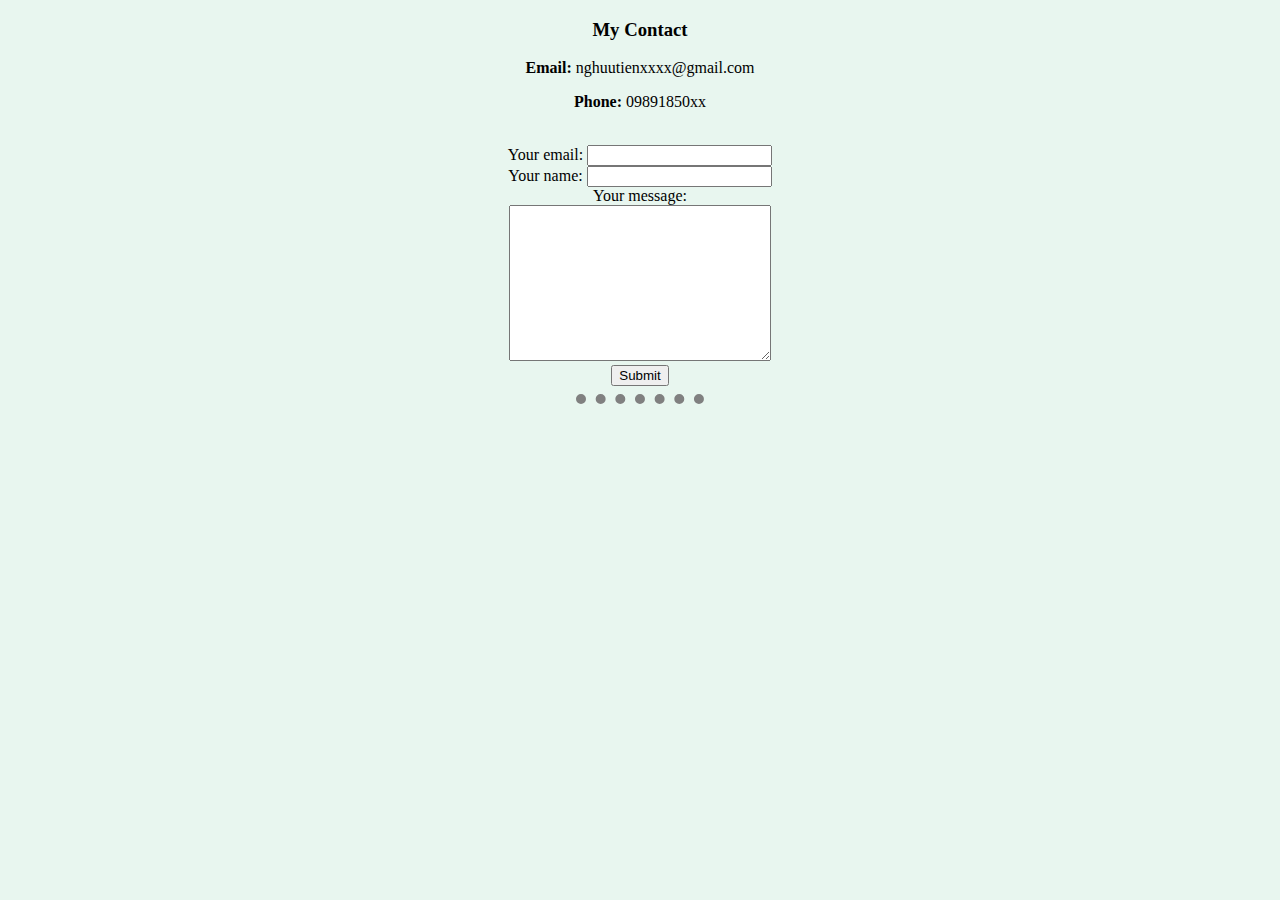
<file: profile/contact.html>
<!DOCTYPE html>
<html lang="en">
    <head>
        <meta charset="UTF-8">
        <meta http-equiv="X-UA-Compatible" content="IE=edge">
        <meta name="viewport" content="width=device-width, initial-scale=1.0">
        <title>My Contact</title>
        <link rel="stylesheet" href="css/style.css">

    </head>
    <body>
        <h3>My Contact</h3>
        <p><strong>Email:</strong> nghuutienxxxx@gmail.com</p>
        <p><strong>Phone:</strong> 09891850xx</p>
        <br>
        <form action="mailto:nghuutien0912@gmail.com" method="POST" enctype="text/plain">
            <label>Your email:</label>
            <input type="email" name="email"> <br>
            <label>Your name:</label>
            <input type="text" name="name"> <br>
            <label>Your message:</label> <br>
            <textarea name="message" cols="30" rows="10"></textarea> <br>
            <input type="submit">
        </form>
        <hr>
    </body>
</html>
</file>
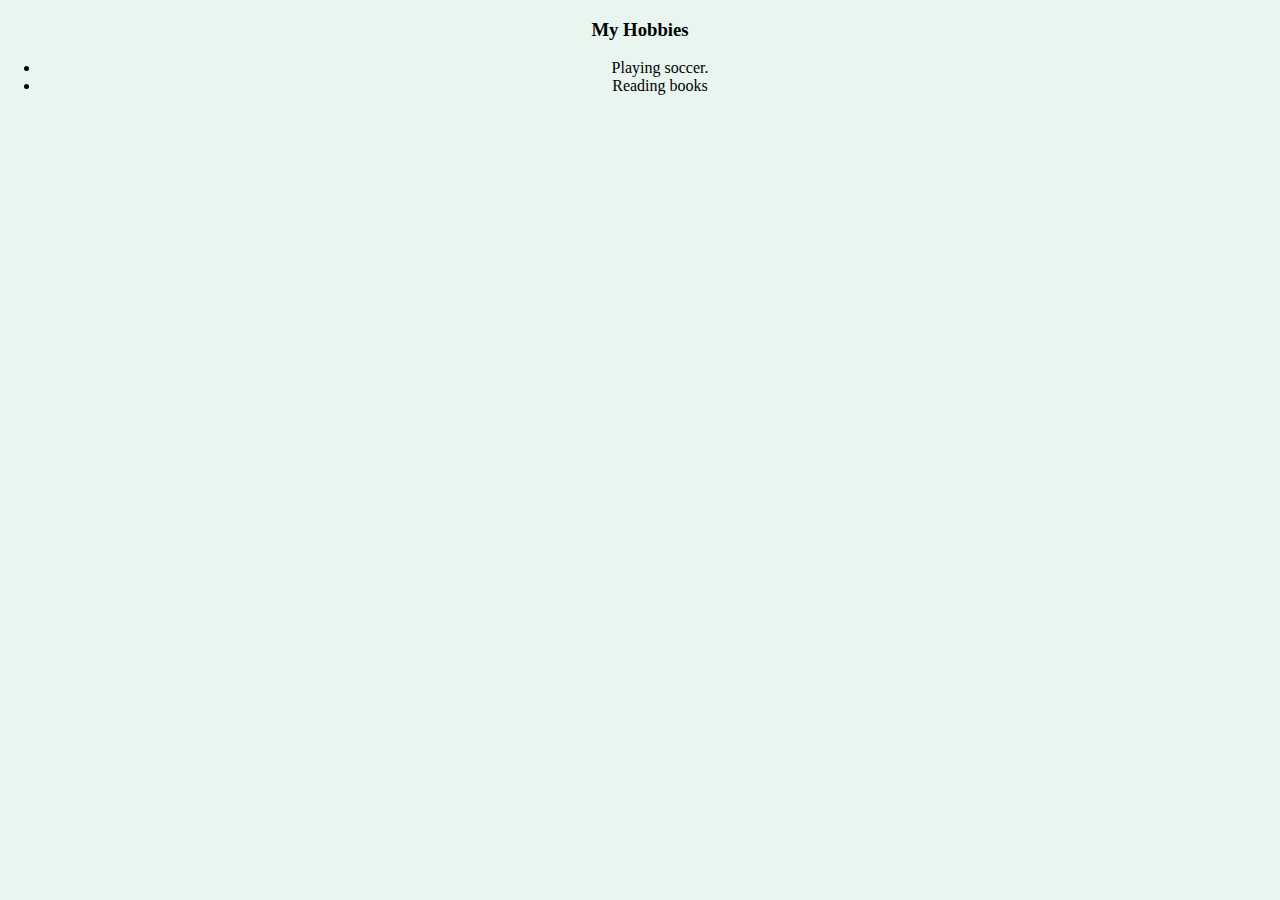
<file: profile/hobbies.html>
<!DOCTYPE html>
<html lang="en">
<head>
    <meta charset="UTF-8">
    <meta http-equiv="X-UA-Compatible" content="IE=edge">
    <meta name="viewport" content="width=device-width, initial-scale=1.0">
    <link rel="stylesheet" href="css/style.css">
    <title>Hobbies</title>
</head>
<body>
    <h3>My Hobbies</h3>
    <ul>
        <li>Playing soccer.</li>
        <li>Reading books</li>
    </ul>
</body>
</html>
</file>
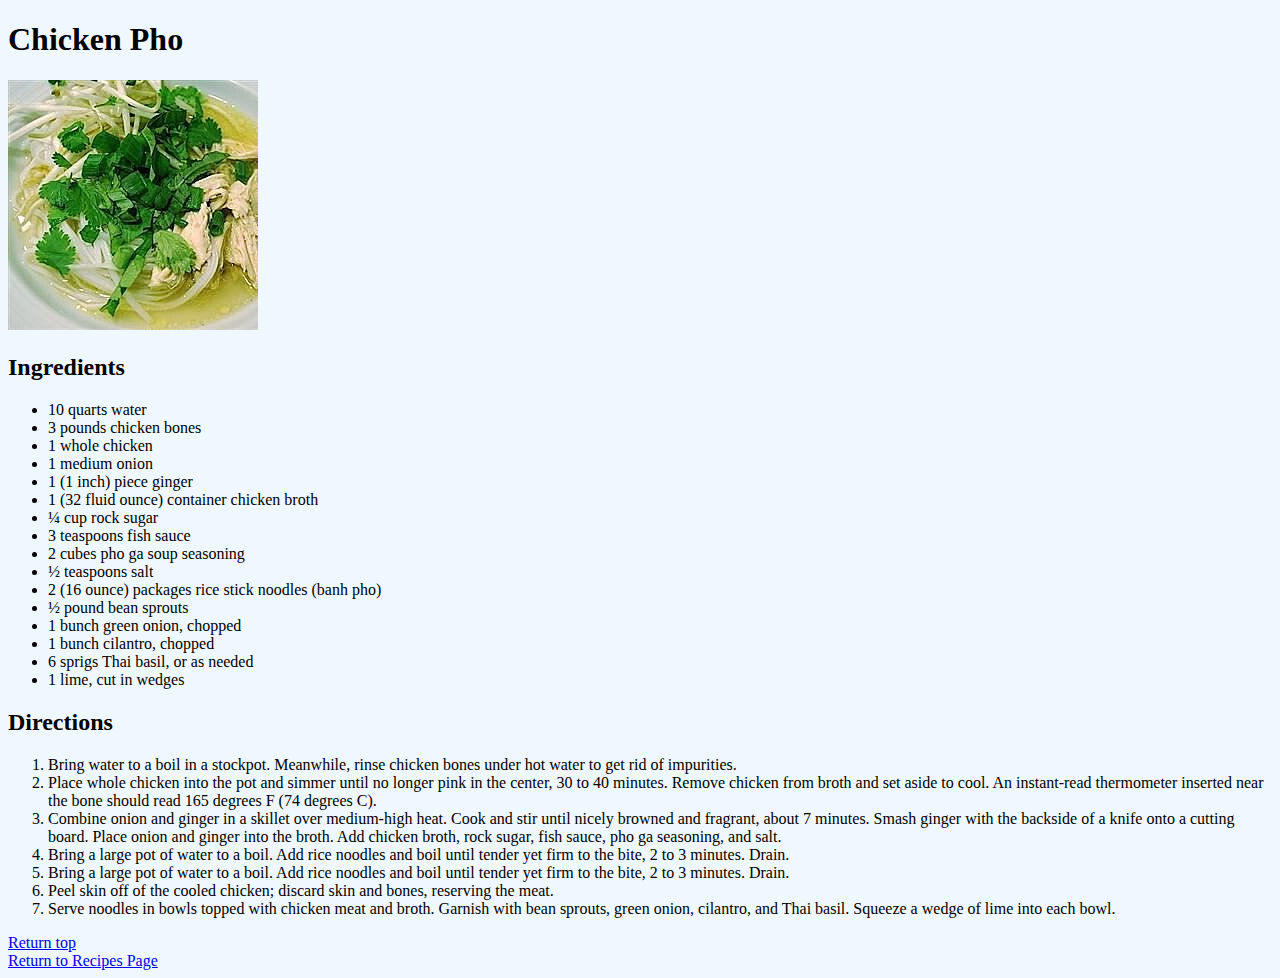
<file: recipes/chickenpho.html>
<!DOCTYPE html>
<html lang="en">
<head>
    <meta charset="UTF-8">
    <meta http-equiv="X-UA-Compatible" content="IE=edge">
    <meta name="viewport" content="width=device-width, initial-scale=1.0">
    <title>Chicken Pho</title>
    <link rel="stylesheet" href="styles.css">
</head>
<body>
    <h1 id="header">Chicken Pho</h1>
    <img src="img/chickenpho.jfif" alt="chickenpho">
    <h2>Ingredients</h2>
    <ul>
        <li>10 quarts water</li>
        <li>3 pounds chicken bones</li>
        <li>1 whole chicken</li>
        <li>1 medium onion</li>
        <li>1 (1 inch) piece ginger</li>
        <li>1 (32 fluid ounce) container chicken broth</li>
        <li>¼ cup rock sugar</li>
        <li>3 teaspoons fish sauce</li>
        <li>2 cubes pho ga soup seasoning</li>
        <li>½ teaspoons salt</li>
        <li>2 (16 ounce) packages rice stick noodles (banh pho)</li>
        <li>½ pound bean sprouts</li>
        <li>1 bunch green onion, chopped</li>
        <li>1 bunch cilantro, chopped</li>
        <li>6 sprigs Thai basil, or as needed</li>
        <li>1 lime, cut in wedges</li>
    </ul>
    <h2>Directions</h2>
    <ol>
        <li>Bring water to a boil in a stockpot. Meanwhile, rinse chicken bones under hot water to get rid of impurities.</li>
        <li>Place whole chicken into the pot and simmer until no longer pink in the center, 30 to 40 minutes. Remove chicken from broth and set aside to cool. An instant-read thermometer inserted near the bone should read 165 degrees F (74 degrees C).</li>
        <li>Combine onion and ginger in a skillet over medium-high heat. Cook and stir until nicely browned and fragrant, about 7 minutes. Smash ginger with the backside of a knife onto a cutting board. Place onion and ginger into the broth. Add chicken broth, rock sugar, fish sauce, pho ga seasoning, and salt.</li>
        <li>Bring a large pot of water to a boil. Add rice noodles and boil until tender yet firm to the bite, 2 to 3 minutes. Drain.</li>
        <li>Bring a large pot of water to a boil. Add rice noodles and boil until tender yet firm to the bite, 2 to 3 minutes. Drain.</li>
        <li>Peel skin off of the cooled chicken; discard skin and bones, reserving the meat.</li>
        <li>Serve noodles in bowls topped with chicken meat and broth. Garnish with bean sprouts, green onion, cilantro, and Thai basil. Squeeze a wedge of lime into each bowl.</li>
    </ol>
    <a href="#header">Return top</a>
    <br>
    <a href="recipes.html">Return to Recipes Page</a>
</body>
</html>
</file>
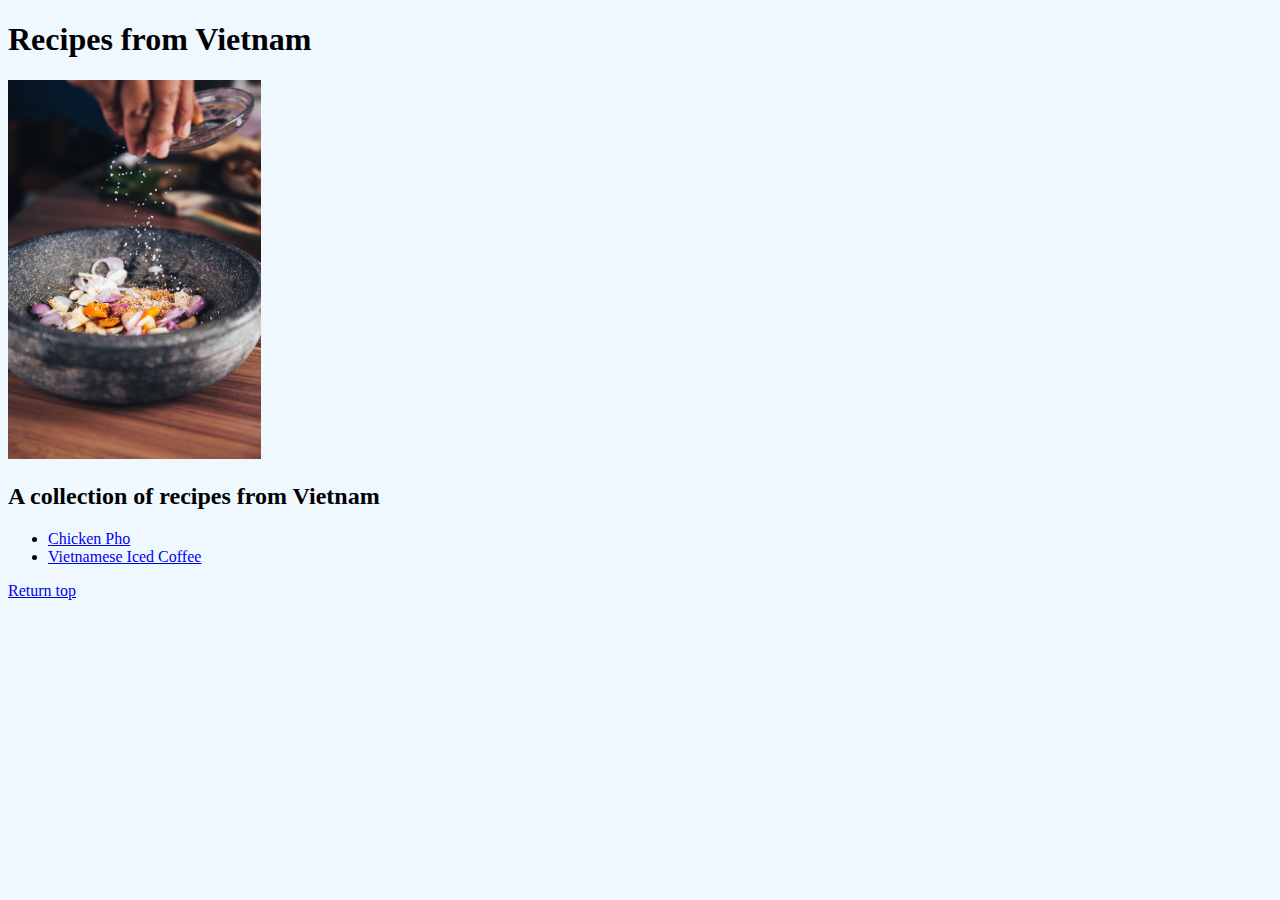
<file: recipes/recipes.html>
<!DOCTYPE html>
<html lang="en">
<head>
    <meta charset="UTF-8">
    <meta http-equiv="X-UA-Compatible" content="IE=edge">
    <meta name="viewport" content="width=device-width, initial-scale=1.0">
    <title>Recipes Page</title>
    <link rel="stylesheet" href="styles.css">
</head>
<body>
    <h1 id="header">Recipes from Vietnam</h1>
    <img src="img/cooking.jpg" style="width: 20%;" alt="cooking">
    <h2>A collection of recipes from Vietnam</h2>
    <ul>
        <li><a href="chickenpho.html">Chicken Pho</a></li>
        <li><a href="vnicedcoffee.html">Vietnamese Iced Coffee</a></li>
    </ul>
    <a href="#header">Return top</a>
</body>
</html>
</file>
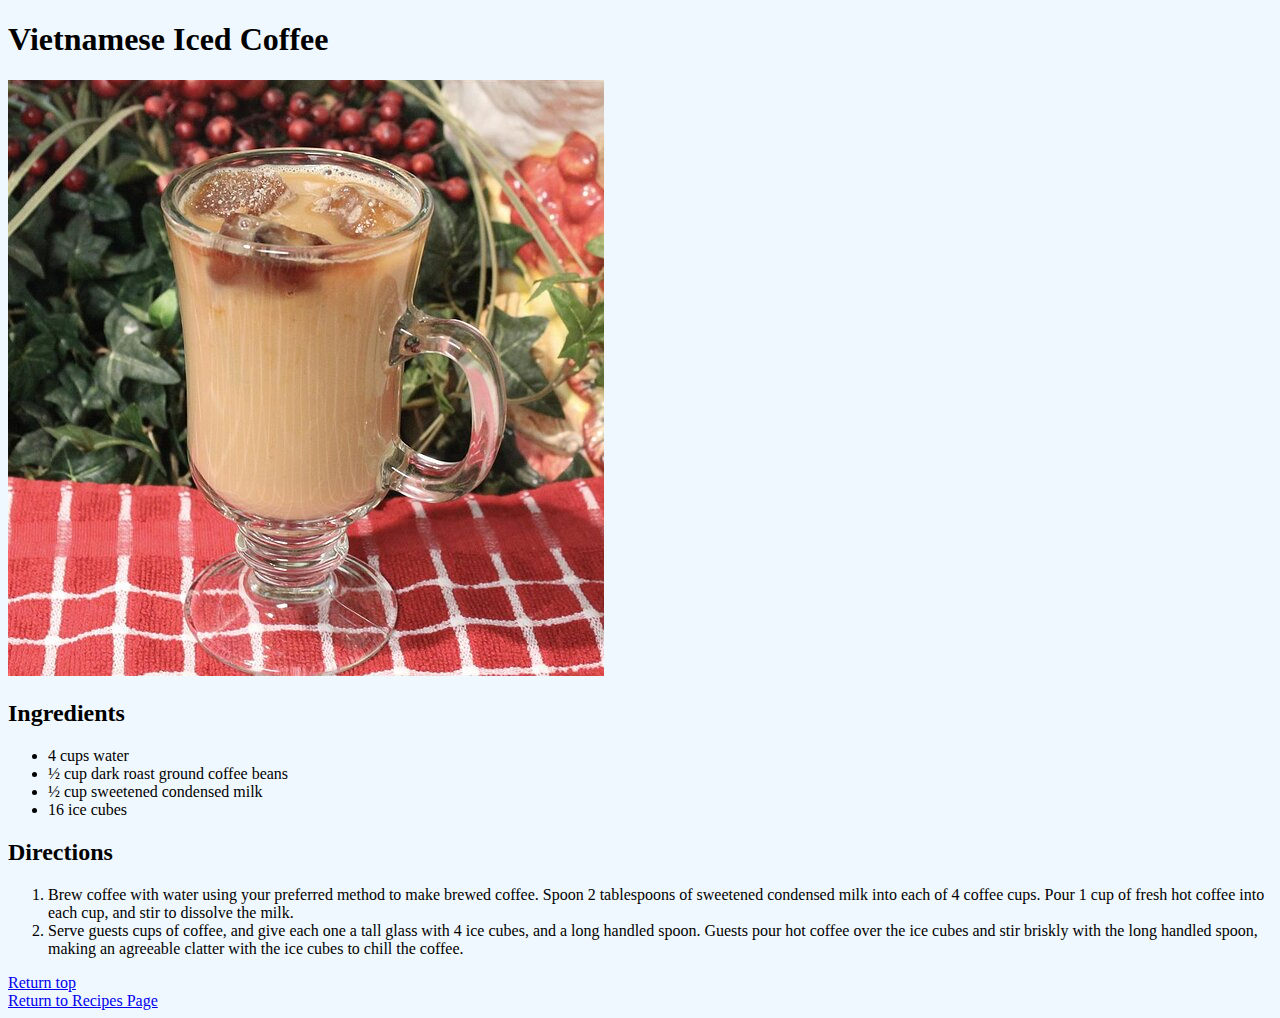
<file: recipes/vnicedcoffee.html>
<!DOCTYPE html>
<html lang="en">
<head>
    <meta charset="UTF-8">
    <meta http-equiv="X-UA-Compatible" content="IE=edge">
    <meta name="viewport" content="width=device-width, initial-scale=1.0">
    <title>Vietnamese Iced Coffee</title>
    <link rel="stylesheet" href="styles.css">
</head>
<body>
    <h1 id="header">Vietnamese Iced Coffee</h1>
    <img src="img/icedcoffee.jfif" alt="icedcoffee">
    <h2>Ingredients</h2>
    <ul>
        <li>4 cups water</li>
        <li>½ cup dark roast ground coffee beans</li>
        <li>½ cup sweetened condensed milk</li>
        <li>16 ice cubes</li>
    </ul>
    <h2>Directions</h2>
    <ol>
        <li>Brew coffee with water using your preferred method to make brewed coffee. Spoon 2 tablespoons of sweetened condensed milk into each of 4 coffee cups. Pour 1 cup of fresh hot coffee into each cup, and stir to dissolve the milk.</li>
        <li>Serve guests cups of coffee, and give each one a tall glass with 4 ice cubes, and a long handled spoon. Guests pour hot coffee over the ice cubes and stir briskly with the long handled spoon, making an agreeable clatter with the ice cubes to chill the coffee.</li>
    </ol>
    <a href="#header">Return top</a>
    <br>
    <a href="recipes.html">Return to Recipes Page</a>
</body>
</html>
</file>
<file: w3theband/asset/css/style.css>
* {
    padding: 0;
    margin: 0;
    box-sizing: border-box;
}

html {
    font-family: Arial, Helvetica, sans-serif;
    font-size: 15px;
    line-height: 1.5;
}

/* Header */

/* Thanh navigation */
#header {    
    position: fixed;
    top: 0;
    left: 0;
    right: 0;
    height: 46px;
    color: #fff;
    background-color: #000;
    box-sizing: border-box;
    box-shadow: 0 2px 5px 0 rgb(0 0 0 / 16%), 0 2px 10px 0 rgb(0 0 0 / 12%);
    z-index: 1;
}

/* Bo dau o truoc li element */
ul, .subnav {
    list-style-type: none;
}

/* inline-block de cac element nam tren 1 dong */
#nav {
    position:   relative;
    display: inline-block;
}

#nav > li {
    display: inline-block;
}

#nav > li > a {
    color: #fff;
    text-transform: uppercase;
    line-height: 47px;
    padding-left: 24px;
    padding-right: 24px;
    display: inline-block;
}

#nav li a {
    text-decoration: none;
    width: 100%;
}

#nav li:hover > a{
    color: #000;
    background-color: #ccc;
    display: inline-block;
}

/* hover vao btn thi .subnav  ben trong hien ra */
#nav li:hover .subnav{
    display: block;
}

.subnav li {
    min-width: 160px;
}
.subnav li a{
    color: #000;
    line-height: 38px;
}

#nav .subnav{
    color: #000;
    display: none;
    position: absolute;
    top: 100%;
    background-color: #fff;
    box-shadow: 0 0 10px rgba(0, 0, 0, 0.1);
}

#nav .subnav li a {
    padding: 0 12px;
    line-height: 38px;
}

#nav .nav-arrow-down {
    font-size: 12px;
}

/* Search button */
.search-button {
    float: right;
    padding: 0 24px;
    cursor: pointer;
}

.search-button .search {
    color: #fff;
    line-height: 47px;
}

.search-button:hover{
    background-color: #f44336;
}

/* Slider */
.slider {
    margin-top: 46px;
    padding-top: 50%;
    position: relative;
    background-image: url("../img/la.jpg");
    background-position: center;
    background-size: cover;
    background-repeat: no-repeat;
}

.slider .content-slider-p{
    position: absolute;
    bottom: 0;
    left: 50%;
    transform: translateX(-50%);
    text-align: center;
    color: #fff;
    padding: 32px 16px;
    
}

.slider #text-heading {
    font-size: 25px;
    font-weight: 400;
    margin: 10px;
}

.slider #text-content {
    margin: 15px;
    font-size: 14px;
}

/* The band */
.content .the-band {
    padding: 64px 16px;
    max-width: 800px;
    margin-left: auto;
    margin-right: auto;
}

.name-section {
    text-transform: uppercase;
    text-align: center;
    font-size: 30px;
    font-weight: 400;
    margin: 10px;
    letter-spacing: 4px;
}

.slogan {
    font-style: italic;
    opacity: 0.6;
    text-align: center;
    margin: 15px;
}

.text {
    text-align: justify;
    margin: 15px;
    max-height: 800px;
    line-height: 1.4;
}

.content .member-list{
    padding: 32px 0;
    min-height: 286px;
}

.content .member-item {
    float: left;
    width: calc(100% / 3);
    text-align: center;

}

.member-item .member-name {
    margin: 15px 0;
}

.member-item .member-avatar {
    width: 60%;
    border-radius: 4px;
}

.content .tour {
    color: #fff;
    background-color: #000;
    padding: 64px 16px;
}

.content .tour-item {
    max-width: 800px;
    margin-right: auto;
    margin-left: auto;
}

.tour .tickets-list {
    font-size: 15px;
    background-color: #fff;
    color: #757575;
}
.tickets-list li {
    padding: 8px 16px;
    border-bottom: 1px solid #ddd;
}

.tickets-list .sold-out {
    background-color: #f44336;
    margin-left: 16px;
    color: #fff;
    padding: 3px 4px;
    text-align: center;
}

.tickets-list .quantity {
    background-color: #000;
    color: #fff;
    display: inline-block;
    float: right;
    padding-left: 8px;
    padding-right: 8px;
    text-align: center;
    border-radius: 50%;
}

.tour-place {
    max-width: 816px;
    margin-left: auto;
    margin-right: auto;
    overflow: hidden;
    padding: 32px 0;
}

.tour-place .tour-place-section {
    float: left;
    width: calc(100% / 3);
    margin: 0 0 16px;
    padding: 0 8px;
}

.tour-place-image img {
    width: 100%;
    display: block;
}

.tour-place-image img:hover {
    opacity: 0.6;
    display: block;
}

.tour-place-information {
    background-color: #fff;
    color: #000;
    padding: 16px;
    font-size: 15px;
}

.tour-place-information .place-name h2{
    font-size: 15px;
    font-weight: 1.5;
}

.tour-place-information .place-time {
    padding: 16px 0;
    opacity: 0.6;
}

.tour-place-information .place-content {
    padding-bottom: 16px;
}

.tour-place-information .buy-tickets {
    padding: 10px 14px;
    background-color: #000;
    color: #fff;
    text-decoration: none;
    text-align: center;
}

.tour-place-information .buy-tickets:hover {
    background-color: #ccc;
    color: #000;
}

/* Contact */
.contact {
    padding: 64px 16px;
    max-width: 800px;
    margin-left: auto;
    margin-right: auto;
    overflow: hidden;
}

.contact .name {
    width: 49.99999%;
}

.contact-main {
    padding: 32px 0;
    position: relative;
}

.contact-infor {
    display: inline-block;
}

.form {
    width: 49.99999%;
    display: inline-block;
    float: right;
}

.contact-main p {
    font-size: 18px;
}

.contact-main input {
    padding: 10px;
    border: 1px solid #ccc;
}

.contact-main .email-input {
    width: 51.5%;
    padding: 0 10px;
    margin-right: -8px;
    display: inline-block;
}
.contact-main .name-input {
    width: 51.5%;
    padding: 0 8px;
    margin-left: -8px;
    display: inline-block;
}
.mess {
    margin-top: 8px;
}

.mess input {
    width: 100%;
}

input[type=submit] {
    position: absolute;
    right: 0;
    background-color: #000;
    border: none;
    display: block;
    color: white;
    padding: 8px 16px;
    text-decoration: none;
    margin-top: 16px;
    cursor: pointer;
  }

/* map */
.map img{
    width: 100%;
}

/* footer */
.footer {
    padding-top: 64px;
    padding-bottom: 64px;
    text-align: center;
    color: #ccc;
}
</file>
<file: w3theband/asset/icon_fonts/themify-icons-font/themify-icons/themify-icons.css>
@font-face {
	font-family: 'themify';
	src:url('fonts/themify.eot?-fvbane');
	src:url('fonts/themify.eot?#iefix-fvbane') format('embedded-opentype'),
		url('fonts/themify.woff?-fvbane') format('woff'),
		url('fonts/themify.ttf?-fvbane') format('truetype'),
		url('fonts/themify.svg?-fvbane#themify') format('svg');
	font-weight: normal;
	font-style: normal;
}

[class^="ti-"], [class*=" ti-"] {
	font-family: 'themify';
	speak: none;
	font-style: normal;
	font-weight: normal;
	font-variant: normal;
	text-transform: none;
	line-height: 1;

	/* Better Font Rendering =========== */
	-webkit-font-smoothing: antialiased;
	-moz-osx-font-smoothing: grayscale;
}

.ti-wand:before {
	content: "\e600";
}
.ti-volume:before {
	content: "\e601";
}
.ti-user:before {
	content: "\e602";
}
.ti-unlock:before {
	content: "\e603";
}
.ti-unlink:before {
	content: "\e604";
}
.ti-trash:before {
	content: "\e605";
}
.ti-thought:before {
	content: "\e606";
}
.ti-target:before {
	content: "\e607";
}
.ti-tag:before {
	content: "\e608";
}
.ti-tablet:before {
	content: "\e609";
}
.ti-star:before {
	content: "\e60a";
}
.ti-spray:before {
	content: "\e60b";
}
.ti-signal:before {
	content: "\e60c";
}
.ti-shopping-cart:before {
	content: "\e60d";
}
.ti-shopping-cart-full:before {
	content: "\e60e";
}
.ti-settings:before {
	content: "\e60f";
}
.ti-search:before {
	content: "\e610";
}
.ti-zoom-in:before {
	content: "\e611";
}
.ti-zoom-out:before {
	content: "\e612";
}
.ti-cut:before {
	content: "\e613";
}
.ti-ruler:before {
	content: "\e614";
}
.ti-ruler-pencil:before {
	content: "\e615";
}
.ti-ruler-alt:before {
	content: "\e616";
}
.ti-bookmark:before {
	content: "\e617";
}
.ti-bookmark-alt:before {
	content: "\e618";
}
.ti-reload:before {
	content: "\e619";
}
.ti-plus:before {
	content: "\e61a";
}
.ti-pin:before {
	content: "\e61b";
}
.ti-pencil:before {
	content: "\e61c";
}
.ti-pencil-alt:before {
	content: "\e61d";
}
.ti-paint-roller:before {
	content: "\e61e";
}
.ti-paint-bucket:before {
	content: "\e61f";
}
.ti-na:before {
	content: "\e620";
}
.ti-mobile:before {
	content: "\e621";
}
.ti-minus:before {
	content: "\e622";
}
.ti-medall:before {
	content: "\e623";
}
.ti-medall-alt:before {
	content: "\e624";
}
.ti-marker:before {
	content: "\e625";
}
.ti-marker-alt:before {
	content: "\e626";
}
.ti-arrow-up:before {
	content: "\e627";
}
.ti-arrow-right:before {
	content: "\e628";
}
.ti-arrow-left:before {
	content: "\e629";
}
.ti-arrow-down:before {
	content: "\e62a";
}
.ti-lock:before {
	content: "\e62b";
}
.ti-location-arrow:before {
	content: "\e62c";
}
.ti-link:before {
	content: "\e62d";
}
.ti-layout:before {
	content: "\e62e";
}
.ti-layers:before {
	content: "\e62f";
}
.ti-layers-alt:before {
	content: "\e630";
}
.ti-key:before {
	content: "\e631";
}
.ti-import:before {
	content: "\e632";
}
.ti-image:before {
	content: "\e633";
}
.ti-heart:before {
	content: "\e634";
}
.ti-heart-broken:before {
	content: "\e635";
}
.ti-hand-stop:before {
	content: "\e636";
}
.ti-hand-open:before {
	content: "\e637";
}
.ti-hand-drag:before {
	content: "\e638";
}
.ti-folder:before {
	content: "\e639";
}
.ti-flag:before {
	content: "\e63a";
}
.ti-flag-alt:before {
	content: "\e63b";
}
.ti-flag-alt-2:before {
	content: "\e63c";
}
.ti-eye:before {
	content: "\e63d";
}
.ti-export:before {
	content: "\e63e";
}
.ti-exchange-vertical:before {
	content: "\e63f";
}
.ti-desktop:before {
	content: "\e640";
}
.ti-cup:before {
	content: "\e641";
}
.ti-crown:before {
	content: "\e642";
}
.ti-comments:before {
	content: "\e643";
}
.ti-comment:before {
	content: "\e644";
}
.ti-comment-alt:before {
	content: "\e645";
}
.ti-close:before {
	content: "\e646";
}
.ti-clip:before {
	content: "\e647";
}
.ti-angle-up:before {
	content: "\e648";
}
.ti-angle-right:before {
	content: "\e649";
}
.ti-angle-left:before {
	content: "\e64a";
}
.ti-angle-down:before {
	content: "\e64b";
}
.ti-check:before {
	content: "\e64c";
}
.ti-check-box:before {
	content: "\e64d";
}
.ti-camera:before {
	content: "\e64e";
}
.ti-announcement:before {
	content: "\e64f";
}
.ti-brush:before {
	content: "\e650";
}
.ti-briefcase:before {
	content: "\e651";
}
.ti-bolt:before {
	content: "\e652";
}
.ti-bolt-alt:before {
	content: "\e653";
}
.ti-blackboard:before {
	content: "\e654";
}
.ti-bag:before {
	content: "\e655";
}
.ti-move:before {
	content: "\e656";
}
.ti-arrows-vertical:before {
	content: "\e657";
}
.ti-arrows-horizontal:before {
	content: "\e658";
}
.ti-fullscreen:before {
	content: "\e659";
}
.ti-arrow-top-right:before {
	content: "\e65a";
}
.ti-arrow-top-left:before {
	content: "\e65b";
}
.ti-arrow-circle-up:before {
	content: "\e65c";
}
.ti-arrow-circle-right:before {
	content: "\e65d";
}
.ti-arrow-circle-left:before {
	content: "\e65e";
}
.ti-arrow-circle-down:before {
	content: "\e65f";
}
.ti-angle-double-up:before {
	content: "\e660";
}
.ti-angle-double-right:before {
	content: "\e661";
}
.ti-angle-double-left:before {
	content: "\e662";
}
.ti-angle-double-down:before {
	content: "\e663";
}
.ti-zip:before {
	content: "\e664";
}
.ti-world:before {
	content: "\e665";
}
.ti-wheelchair:before {
	content: "\e666";
}
.ti-view-list:before {
	content: "\e667";
}
.ti-view-list-alt:before {
	content: "\e668";
}
.ti-view-grid:before {
	content: "\e669";
}
.ti-uppercase:before {
	content: "\e66a";
}
.ti-upload:before {
	content: "\e66b";
}
.ti-underline:before {
	content: "\e66c";
}
.ti-truck:before {
	content: "\e66d";
}
.ti-timer:before {
	content: "\e66e";
}
.ti-ticket:before {
	content: "\e66f";
}
.ti-thumb-up:before {
	content: "\e670";
}
.ti-thumb-down:before {
	content: "\e671";
}
.ti-text:before {
	content: "\e672";
}
.ti-stats-up:before {
	content: "\e673";
}
.ti-stats-down:before {
	content: "\e674";
}
.ti-split-v:before {
	content: "\e675";
}
.ti-split-h:before {
	content: "\e676";
}
.ti-smallcap:before {
	content: "\e677";
}
.ti-shine:before {
	content: "\e678";
}
.ti-shift-right:before {
	content: "\e679";
}
.ti-shift-left:before {
	content: "\e67a";
}
.ti-shield:before {
	content: "\e67b";
}
.ti-notepad:before {
	content: "\e67c";
}
.ti-server:before {
	content: "\e67d";
}
.ti-quote-right:before {
	content: "\e67e";
}
.ti-quote-left:before {
	content: "\e67f";
}
.ti-pulse:before {
	content: "\e680";
}
.ti-printer:before {
	content: "\e681";
}
.ti-power-off:before {
	content: "\e682";
}
.ti-plug:before {
	content: "\e683";
}
.ti-pie-chart:before {
	content: "\e684";
}
.ti-paragraph:before {
	content: "\e685";
}
.ti-panel:before {
	content: "\e686";
}
.ti-package:before {
	content: "\e687";
}
.ti-music:before {
	content: "\e688";
}
.ti-music-alt:before {
	content: "\e689";
}
.ti-mouse:before {
	content: "\e68a";
}
.ti-mouse-alt:before {
	content: "\e68b";
}
.ti-money:before {
	content: "\e68c";
}
.ti-microphone:before {
	content: "\e68d";
}
.ti-menu:before {
	content: "\e68e";
}
.ti-menu-alt:before {
	content: "\e68f";
}
.ti-map:before {
	content: "\e690";
}
.ti-map-alt:before {
	content: "\e691";
}
.ti-loop:before {
	content: "\e692";
}
.ti-location-pin:before {
	content: "\e693";
}
.ti-list:before {
	content: "\e694";
}
.ti-light-bulb:before {
	content: "\e695";
}
.ti-Italic:before {
	content: "\e696";
}
.ti-info:before {
	content: "\e697";
}
.ti-infinite:before {
	content: "\e698";
}
.ti-id-badge:before {
	content: "\e699";
}
.ti-hummer:before {
	content: "\e69a";
}
.ti-home:before {
	content: "\e69b";
}
.ti-help:before {
	content: "\e69c";
}
.ti-headphone:before {
	content: "\e69d";
}
.ti-harddrives:before {
	content: "\e69e";
}
.ti-harddrive:before {
	content: "\e69f";
}
.ti-gift:before {
	content: "\e6a0";
}
.ti-game:before {
	content: "\e6a1";
}
.ti-filter:before {
	content: "\e6a2";
}
.ti-files:before {
	content: "\e6a3";
}
.ti-file:before {
	content: "\e6a4";
}
.ti-eraser:before {
	content: "\e6a5";
}
.ti-envelope:before {
	content: "\e6a6";
}
.ti-download:before {
	content: "\e6a7";
}
.ti-direction:before {
	content: "\e6a8";
}
.ti-direction-alt:before {
	content: "\e6a9";
}
.ti-dashboard:before {
	content: "\e6aa";
}
.ti-control-stop:before {
	content: "\e6ab";
}
.ti-control-shuffle:before {
	content: "\e6ac";
}
.ti-control-play:before {
	content: "\e6ad";
}
.ti-control-pause:before {
	content: "\e6ae";
}
.ti-control-forward:before {
	content: "\e6af";
}
.ti-control-backward:before {
	content: "\e6b0";
}
.ti-cloud:before {
	content: "\e6b1";
}
.ti-cloud-up:before {
	content: "\e6b2";
}
.ti-cloud-down:before {
	content: "\e6b3";
}
.ti-clipboard:before {
	content: "\e6b4";
}
.ti-car:before {
	content: "\e6b5";
}
.ti-calendar:before {
	content: "\e6b6";
}
.ti-book:before {
	content: "\e6b7";
}
.ti-bell:before {
	content: "\e6b8";
}
.ti-basketball:before {
	content: "\e6b9";
}
.ti-bar-chart:before {
	content: "\e6ba";
}
.ti-bar-chart-alt:before {
	content: "\e6bb";
}
.ti-back-right:before {
	content: "\e6bc";
}
.ti-back-left:before {
	content: "\e6bd";
}
.ti-arrows-corner:before {
	content: "\e6be";
}
.ti-archive:before {
	content: "\e6bf";
}
.ti-anchor:before {
	content: "\e6c0";
}
.ti-align-right:before {
	content: "\e6c1";
}
.ti-align-left:before {
	content: "\e6c2";
}
.ti-align-justify:before {
	content: "\e6c3";
}
.ti-align-center:before {
	content: "\e6c4";
}
.ti-alert:before {
	content: "\e6c5";
}
.ti-alarm-clock:before {
	content: "\e6c6";
}
.ti-agenda:before {
	content: "\e6c7";
}
.ti-write:before {
	content: "\e6c8";
}
.ti-window:before {
	content: "\e6c9";
}
.ti-widgetized:before {
	content: "\e6ca";
}
.ti-widget:before {
	content: "\e6cb";
}
.ti-widget-alt:before {
	content: "\e6cc";
}
.ti-wallet:before {
	content: "\e6cd";
}
.ti-video-clapper:before {
	content: "\e6ce";
}
.ti-video-camera:before {
	content: "\e6cf";
}
.ti-vector:before {
	content: "\e6d0";
}
.ti-themify-logo:before {
	content: "\e6d1";
}
.ti-themify-favicon:before {
	content: "\e6d2";
}
.ti-themify-favicon-alt:before {
	content: "\e6d3";
}
.ti-support:before {
	content: "\e6d4";
}
.ti-stamp:before {
	content: "\e6d5";
}
.ti-split-v-alt:before {
	content: "\e6d6";
}
.ti-slice:before {
	content: "\e6d7";
}
.ti-shortcode:before {
	content: "\e6d8";
}
.ti-shift-right-alt:before {
	content: "\e6d9";
}
.ti-shift-left-alt:before {
	content: "\e6da";
}
.ti-ruler-alt-2:before {
	content: "\e6db";
}
.ti-receipt:before {
	content: "\e6dc";
}
.ti-pin2:before {
	content: "\e6dd";
}
.ti-pin-alt:before {
	content: "\e6de";
}
.ti-pencil-alt2:before {
	content: "\e6df";
}
.ti-palette:before {
	content: "\e6e0";
}
.ti-more:before {
	content: "\e6e1";
}
.ti-more-alt:before {
	content: "\e6e2";
}
.ti-microphone-alt:before {
	content: "\e6e3";
}
.ti-magnet:before {
	content: "\e6e4";
}
.ti-line-double:before {
	content: "\e6e5";
}
.ti-line-dotted:before {
	content: "\e6e6";
}
.ti-line-dashed:before {
	content: "\e6e7";
}
.ti-layout-width-full:before {
	content: "\e6e8";
}
.ti-layout-width-default:before {
	content: "\e6e9";
}
.ti-layout-width-default-alt:before {
	content: "\e6ea";
}
.ti-layout-tab:before {
	content: "\e6eb";
}
.ti-layout-tab-window:before {
	content: "\e6ec";
}
.ti-layout-tab-v:before {
	content: "\e6ed";
}
.ti-layout-tab-min:before {
	content: "\e6ee";
}
.ti-layout-slider:before {
	content: "\e6ef";
}
.ti-layout-slider-alt:before {
	content: "\e6f0";
}
.ti-layout-sidebar-right:before {
	content: "\e6f1";
}
.ti-layout-sidebar-none:before {
	content: "\e6f2";
}
.ti-layout-sidebar-left:before {
	content: "\e6f3";
}
.ti-layout-placeholder:before {
	content: "\e6f4";
}
.ti-layout-menu:before {
	content: "\e6f5";
}
.ti-layout-menu-v:before {
	content: "\e6f6";
}
.ti-layout-menu-separated:before {
	content: "\e6f7";
}
.ti-layout-menu-full:before {
	content: "\e6f8";
}
.ti-layout-media-right-alt:before {
	content: "\e6f9";
}
.ti-layout-media-right:before {
	content: "\e6fa";
}
.ti-layout-media-overlay:before {
	content: "\e6fb";
}
.ti-layout-media-overlay-alt:before {
	content: "\e6fc";
}
.ti-layout-media-overlay-alt-2:before {
	content: "\e6fd";
}
.ti-layout-media-left-alt:before {
	content: "\e6fe";
}
.ti-layout-media-left:before {
	content: "\e6ff";
}
.ti-layout-media-center-alt:before {
	content: "\e700";
}
.ti-layout-media-center:before {
	content: "\e701";
}
.ti-layout-list-thumb:before {
	content: "\e702";
}
.ti-layout-list-thumb-alt:before {
	content: "\e703";
}
.ti-layout-list-post:before {
	content: "\e704";
}
.ti-layout-list-large-image:before {
	content: "\e705";
}
.ti-layout-line-solid:before {
	content: "\e706";
}
.ti-layout-grid4:before {
	content: "\e707";
}
.ti-layout-grid3:before {
	content: "\e708";
}
.ti-layout-grid2:before {
	content: "\e709";
}
.ti-layout-grid2-thumb:before {
	content: "\e70a";
}
.ti-layout-cta-right:before {
	content: "\e70b";
}
.ti-layout-cta-left:before {
	content: "\e70c";
}
.ti-layout-cta-center:before {
	content: "\e70d";
}
.ti-layout-cta-btn-right:before {
	content: "\e70e";
}
.ti-layout-cta-btn-left:before {
	content: "\e70f";
}
.ti-layout-column4:before {
	content: "\e710";
}
.ti-layout-column3:before {
	content: "\e711";
}
.ti-layout-column2:before {
	content: "\e712";
}
.ti-layout-accordion-separated:before {
	content: "\e713";
}
.ti-layout-accordion-merged:before {
	content: "\e714";
}
.ti-layout-accordion-list:before {
	content: "\e715";
}
.ti-ink-pen:before {
	content: "\e716";
}
.ti-info-alt:before {
	content: "\e717";
}
.ti-help-alt:before {
	content: "\e718";
}
.ti-headphone-alt:before {
	content: "\e719";
}
.ti-hand-point-up:before {
	content: "\e71a";
}
.ti-hand-point-right:before {
	content: "\e71b";
}
.ti-hand-point-left:before {
	content: "\e71c";
}
.ti-hand-point-down:before {
	content: "\e71d";
}
.ti-gallery:before {
	content: "\e71e";
}
.ti-face-smile:before {
	content: "\e71f";
}
.ti-face-sad:before {
	content: "\e720";
}
.ti-credit-card:before {
	content: "\e721";
}
.ti-control-skip-forward:before {
	content: "\e722";
}
.ti-control-skip-backward:before {
	content: "\e723";
}
.ti-control-record:before {
	content: "\e724";
}
.ti-control-eject:before {
	content: "\e725";
}
.ti-comments-smiley:before {
	content: "\e726";
}
.ti-brush-alt:before {
	content: "\e727";
}
.ti-youtube:before {
	content: "\e728";
}
.ti-vimeo:before {
	content: "\e729";
}
.ti-twitter:before {
	content: "\e72a";
}
.ti-time:before {
	content: "\e72b";
}
.ti-tumblr:before {
	content: "\e72c";
}
.ti-skype:before {
	content: "\e72d";
}
.ti-share:before {
	content: "\e72e";
}
.ti-share-alt:before {
	content: "\e72f";
}
.ti-rocket:before {
	content: "\e730";
}
.ti-pinterest:before {
	content: "\e731";
}
.ti-new-window:before {
	content: "\e732";
}
.ti-microsoft:before {
	content: "\e733";
}
.ti-list-ol:before {
	content: "\e734";
}
.ti-linkedin:before {
	content: "\e735";
}
.ti-layout-sidebar-2:before {
	content: "\e736";
}
.ti-layout-grid4-alt:before {
	content: "\e737";
}
.ti-layout-grid3-alt:before {
	content: "\e738";
}
.ti-layout-grid2-alt:before {
	content: "\e739";
}
.ti-layout-column4-alt:before {
	content: "\e73a";
}
.ti-layout-column3-alt:before {
	content: "\e73b";
}
.ti-layout-column2-alt:before {
	content: "\e73c";
}
.ti-instagram:before {
	content: "\e73d";
}
.ti-google:before {
	content: "\e73e";
}
.ti-github:before {
	content: "\e73f";
}
.ti-flickr:before {
	content: "\e740";
}
.ti-facebook:before {
	content: "\e741";
}
.ti-dropbox:before {
	content: "\e742";
}
.ti-dribbble:before {
	content: "\e743";
}
.ti-apple:before {
	content: "\e744";
}
.ti-android:before {
	content: "\e745";
}
.ti-save:before {
	content: "\e746";
}
.ti-save-alt:before {
	content: "\e747";
}
.ti-yahoo:before {
	content: "\e748";
}
.ti-wordpress:before {
	content: "\e749";
}
.ti-vimeo-alt:before {
	content: "\e74a";
}
.ti-twitter-alt:before {
	content: "\e74b";
}
.ti-tumblr-alt:before {
	content: "\e74c";
}
.ti-trello:before {
	content: "\e74d";
}
.ti-stack-overflow:before {
	content: "\e74e";
}
.ti-soundcloud:before {
	content: "\e74f";
}
.ti-sharethis:before {
	content: "\e750";
}
.ti-sharethis-alt:before {
	content: "\e751";
}
.ti-reddit:before {
	content: "\e752";
}
.ti-pinterest-alt:before {
	content: "\e753";
}
.ti-microsoft-alt:before {
	content: "\e754";
}
.ti-linux:before {
	content: "\e755";
}
.ti-jsfiddle:before {
	content: "\e756";
}
.ti-joomla:before {
	content: "\e757";
}
.ti-html5:before {
	content: "\e758";
}
.ti-flickr-alt:before {
	content: "\e759";
}
.ti-email:before {
	content: "\e75a";
}
.ti-drupal:before {
	content: "\e75b";
}
.ti-dropbox-alt:before {
	content: "\e75c";
}
.ti-css3:before {
	content: "\e75d";
}
.ti-rss:before {
	content: "\e75e";
}
.ti-rss-alt:before {
	content: "\e75f";
}
</file>
<file: w3theband/asset/icon_fonts/themify-icons-font/themify-icons/demo-files/demo.css>
body {
	font: normal 1em/1.5em Arial, Helvetica, sans-serif;
	max-width: 90%;
	margin: 30px auto 0;
}
h1, h3 {
	font-weight: normal;
}
h3 {
	font-size: 1.4;
	text-transform: uppercase;
	letter-spacing: 1px;
}

.icon-section {
	margin: 0 0 3em;
	clear: both;
	overflow: hidden;
}
.icon-container {
	width: 240px; 
	padding: .7em 0;
	float: left; 
	position: relative;
	text-align: left;
}
.icon-container [class^="ti-"], 
.icon-container [class*=" ti-"] {
	color: #000;
	position: absolute;
	margin-top: 3px;
	transition: .3s;
}
.icon-container:hover [class^="ti-"],
.icon-container:hover [class*=" ti-"] {
	font-size: 2.2em;
	margin-top: -5px;
}
.icon-container:hover .icon-name {
	color: #000;
}
.icon-name {
	color: #aaa;
	margin-left: 35px;
	font-size: .8em;
	transition: .3s;
}
.icon-container:hover .icon-name {
	margin-left: 45px;
}
</file>
<file: w3theband/asset/icon_fonts/themify-icons-font/themify-icons/ie7/ie7.css>
.ti-wand {
	*zoom: expression(this.runtimeStyle['zoom'] = '1', this.innerHTML = '&#xe600;');
}
.ti-volume {
	*zoom: expression(this.runtimeStyle['zoom'] = '1', this.innerHTML = '&#xe601;');
}
.ti-user {
	*zoom: expression(this.runtimeStyle['zoom'] = '1', this.innerHTML = '&#xe602;');
}
.ti-unlock {
	*zoom: expression(this.runtimeStyle['zoom'] = '1', this.innerHTML = '&#xe603;');
}
.ti-unlink {
	*zoom: expression(this.runtimeStyle['zoom'] = '1', this.innerHTML = '&#xe604;');
}
.ti-trash {
	*zoom: expression(this.runtimeStyle['zoom'] = '1', this.innerHTML = '&#xe605;');
}
.ti-thought {
	*zoom: expression(this.runtimeStyle['zoom'] = '1', this.innerHTML = '&#xe606;');
}
.ti-target {
	*zoom: expression(this.runtimeStyle['zoom'] = '1', this.innerHTML = '&#xe607;');
}
.ti-tag {
	*zoom: expression(this.runtimeStyle['zoom'] = '1', this.innerHTML = '&#xe608;');
}
.ti-tablet {
	*zoom: expression(this.runtimeStyle['zoom'] = '1', this.innerHTML = '&#xe609;');
}
.ti-star {
	*zoom: expression(this.runtimeStyle['zoom'] = '1', this.innerHTML = '&#xe60a;');
}
.ti-spray {
	*zoom: expression(this.runtimeStyle['zoom'] = '1', this.innerHTML = '&#xe60b;');
}
.ti-signal {
	*zoom: expression(this.runtimeStyle['zoom'] = '1', this.innerHTML = '&#xe60c;');
}
.ti-shopping-cart {
	*zoom: expression(this.runtimeStyle['zoom'] = '1', this.innerHTML = '&#xe60d;');
}
.ti-shopping-cart-full {
	*zoom: expression(this.runtimeStyle['zoom'] = '1', this.innerHTML = '&#xe60e;');
}
.ti-settings {
	*zoom: expression(this.runtimeStyle['zoom'] = '1', this.innerHTML = '&#xe60f;');
}
.ti-search {
	*zoom: expression(this.runtimeStyle['zoom'] = '1', this.innerHTML = '&#xe610;');
}
.ti-zoom-in {
	*zoom: expression(this.runtimeStyle['zoom'] = '1', this.innerHTML = '&#xe611;');
}
.ti-zoom-out {
	*zoom: expression(this.runtimeStyle['zoom'] = '1', this.innerHTML = '&#xe612;');
}
.ti-cut {
	*zoom: expression(this.runtimeStyle['zoom'] = '1', this.innerHTML = '&#xe613;');
}
.ti-ruler {
	*zoom: expression(this.runtimeStyle['zoom'] = '1', this.innerHTML = '&#xe614;');
}
.ti-ruler-pencil {
	*zoom: expression(this.runtimeStyle['zoom'] = '1', this.innerHTML = '&#xe615;');
}
.ti-ruler-alt {
	*zoom: expression(this.runtimeStyle['zoom'] = '1', this.innerHTML = '&#xe616;');
}
.ti-bookmark {
	*zoom: expression(this.runtimeStyle['zoom'] = '1', this.innerHTML = '&#xe617;');
}
.ti-bookmark-alt {
	*zoom: expression(this.runtimeStyle['zoom'] = '1', this.innerHTML = '&#xe618;');
}
.ti-reload {
	*zoom: expression(this.runtimeStyle['zoom'] = '1', this.innerHTML = '&#xe619;');
}
.ti-plus {
	*zoom: expression(this.runtimeStyle['zoom'] = '1', this.innerHTML = '&#xe61a;');
}
.ti-pin {
	*zoom: expression(this.runtimeStyle['zoom'] = '1', this.innerHTML = '&#xe61b;');
}
.ti-pencil {
	*zoom: expression(this.runtimeStyle['zoom'] = '1', this.innerHTML = '&#xe61c;');
}
.ti-pencil-alt {
	*zoom: expression(this.runtimeStyle['zoom'] = '1', this.innerHTML = '&#xe61d;');
}
.ti-paint-roller {
	*zoom: expression(this.runtimeStyle['zoom'] = '1', this.innerHTML = '&#xe61e;');
}
.ti-paint-bucket {
	*zoom: expression(this.runtimeStyle['zoom'] = '1', this.innerHTML = '&#xe61f;');
}
.ti-na {
	*zoom: expression(this.runtimeStyle['zoom'] = '1', this.innerHTML = '&#xe620;');
}
.ti-mobile {
	*zoom: expression(this.runtimeStyle['zoom'] = '1', this.innerHTML = '&#xe621;');
}
.ti-minus {
	*zoom: expression(this.runtimeStyle['zoom'] = '1', this.innerHTML = '&#xe622;');
}
.ti-medall {
	*zoom: expression(this.runtimeStyle['zoom'] = '1', this.innerHTML = '&#xe623;');
}
.ti-medall-alt {
	*zoom: expression(this.runtimeStyle['zoom'] = '1', this.innerHTML = '&#xe624;');
}
.ti-marker {
	*zoom: expression(this.runtimeStyle['zoom'] = '1', this.innerHTML = '&#xe625;');
}
.ti-marker-alt {
	*zoom: expression(this.runtimeStyle['zoom'] = '1', this.innerHTML = '&#xe626;');
}
.ti-arrow-up {
	*zoom: expression(this.runtimeStyle['zoom'] = '1', this.innerHTML = '&#xe627;');
}
.ti-arrow-right {
	*zoom: expression(this.runtimeStyle['zoom'] = '1', this.innerHTML = '&#xe628;');
}
.ti-arrow-left {
	*zoom: expression(this.runtimeStyle['zoom'] = '1', this.innerHTML = '&#xe629;');
}
.ti-arrow-down {
	*zoom: expression(this.runtimeStyle['zoom'] = '1', this.innerHTML = '&#xe62a;');
}
.ti-lock {
	*zoom: expression(this.runtimeStyle['zoom'] = '1', this.innerHTML = '&#xe62b;');
}
.ti-location-arrow {
	*zoom: expression(this.runtimeStyle['zoom'] = '1', this.innerHTML = '&#xe62c;');
}
.ti-link {
	*zoom: expression(this.runtimeStyle['zoom'] = '1', this.innerHTML = '&#xe62d;');
}
.ti-layout {
	*zoom: expression(this.runtimeStyle['zoom'] = '1', this.innerHTML = '&#xe62e;');
}
.ti-layers {
	*zoom: expression(this.runtimeStyle['zoom'] = '1', this.innerHTML = '&#xe62f;');
}
.ti-layers-alt {
	*zoom: expression(this.runtimeStyle['zoom'] = '1', this.innerHTML = '&#xe630;');
}
.ti-key {
	*zoom: expression(this.runtimeStyle['zoom'] = '1', this.innerHTML = '&#xe631;');
}
.ti-import {
	*zoom: expression(this.runtimeStyle['zoom'] = '1', this.innerHTML = '&#xe632;');
}
.ti-image {
	*zoom: expression(this.runtimeStyle['zoom'] = '1', this.innerHTML = '&#xe633;');
}
.ti-heart {
	*zoom: expression(this.runtimeStyle['zoom'] = '1', this.innerHTML = '&#xe634;');
}
.ti-heart-broken {
	*zoom: expression(this.runtimeStyle['zoom'] = '1', this.innerHTML = '&#xe635;');
}
.ti-hand-stop {
	*zoom: expression(this.runtimeStyle['zoom'] = '1', this.innerHTML = '&#xe636;');
}
.ti-hand-open {
	*zoom: expression(this.runtimeStyle['zoom'] = '1', this.innerHTML = '&#xe637;');
}
.ti-hand-drag {
	*zoom: expression(this.runtimeStyle['zoom'] = '1', this.innerHTML = '&#xe638;');
}
.ti-folder {
	*zoom: expression(this.runtimeStyle['zoom'] = '1', this.innerHTML = '&#xe639;');
}
.ti-flag {
	*zoom: expression(this.runtimeStyle['zoom'] = '1', this.innerHTML = '&#xe63a;');
}
.ti-flag-alt {
	*zoom: expression(this.runtimeStyle['zoom'] = '1', this.innerHTML = '&#xe63b;');
}
.ti-flag-alt-2 {
	*zoom: expression(this.runtimeStyle['zoom'] = '1', this.innerHTML = '&#xe63c;');
}
.ti-eye {
	*zoom: expression(this.runtimeStyle['zoom'] = '1', this.innerHTML = '&#xe63d;');
}
.ti-export {
	*zoom: expression(this.runtimeStyle['zoom'] = '1', this.innerHTML = '&#xe63e;');
}
.ti-exchange-vertical {
	*zoom: expression(this.runtimeStyle['zoom'] = '1', this.innerHTML = '&#xe63f;');
}
.ti-desktop {
	*zoom: expression(this.runtimeStyle['zoom'] = '1', this.innerHTML = '&#xe640;');
}
.ti-cup {
	*zoom: expression(this.runtimeStyle['zoom'] = '1', this.innerHTML = '&#xe641;');
}
.ti-crown {
	*zoom: expression(this.runtimeStyle['zoom'] = '1', this.innerHTML = '&#xe642;');
}
.ti-comments {
	*zoom: expression(this.runtimeStyle['zoom'] = '1', this.innerHTML = '&#xe643;');
}
.ti-comment {
	*zoom: expression(this.runtimeStyle['zoom'] = '1', this.innerHTML = '&#xe644;');
}
.ti-comment-alt {
	*zoom: expression(this.runtimeStyle['zoom'] = '1', this.innerHTML = '&#xe645;');
}
.ti-close {
	*zoom: expression(this.runtimeStyle['zoom'] = '1', this.innerHTML = '&#xe646;');
}
.ti-clip {
	*zoom: expression(this.runtimeStyle['zoom'] = '1', this.innerHTML = '&#xe647;');
}
.ti-angle-up {
	*zoom: expression(this.runtimeStyle['zoom'] = '1', this.innerHTML = '&#xe648;');
}
.ti-angle-right {
	*zoom: expression(this.runtimeStyle['zoom'] = '1', this.innerHTML = '&#xe649;');
}
.ti-angle-left {
	*zoom: expression(this.runtimeStyle['zoom'] = '1', this.innerHTML = '&#xe64a;');
}
.ti-angle-down {
	*zoom: expression(this.runtimeStyle['zoom'] = '1', this.innerHTML = '&#xe64b;');
}
.ti-check {
	*zoom: expression(this.runtimeStyle['zoom'] = '1', this.innerHTML = '&#xe64c;');
}
.ti-check-box {
	*zoom: expression(this.runtimeStyle['zoom'] = '1', this.innerHTML = '&#xe64d;');
}
.ti-camera {
	*zoom: expression(this.runtimeStyle['zoom'] = '1', this.innerHTML = '&#xe64e;');
}
.ti-announcement {
	*zoom: expression(this.runtimeStyle['zoom'] = '1', this.innerHTML = '&#xe64f;');
}
.ti-brush {
	*zoom: expression(this.runtimeStyle['zoom'] = '1', this.innerHTML = '&#xe650;');
}
.ti-briefcase {
	*zoom: expression(this.runtimeStyle['zoom'] = '1', this.innerHTML = '&#xe651;');
}
.ti-bolt {
	*zoom: expression(this.runtimeStyle['zoom'] = '1', this.innerHTML = '&#xe652;');
}
.ti-bolt-alt {
	*zoom: expression(this.runtimeStyle['zoom'] = '1', this.innerHTML = '&#xe653;');
}
.ti-blackboard {
	*zoom: expression(this.runtimeStyle['zoom'] = '1', this.innerHTML = '&#xe654;');
}
.ti-bag {
	*zoom: expression(this.runtimeStyle['zoom'] = '1', this.innerHTML = '&#xe655;');
}
.ti-move {
	*zoom: expression(this.runtimeStyle['zoom'] = '1', this.innerHTML = '&#xe656;');
}
.ti-arrows-vertical {
	*zoom: expression(this.runtimeStyle['zoom'] = '1', this.innerHTML = '&#xe657;');
}
.ti-arrows-horizontal {
	*zoom: expression(this.runtimeStyle['zoom'] = '1', this.innerHTML = '&#xe658;');
}
.ti-fullscreen {
	*zoom: expression(this.runtimeStyle['zoom'] = '1', this.innerHTML = '&#xe659;');
}
.ti-arrow-top-right {
	*zoom: expression(this.runtimeStyle['zoom'] = '1', this.innerHTML = '&#xe65a;');
}
.ti-arrow-top-left {
	*zoom: expression(this.runtimeStyle['zoom'] = '1', this.innerHTML = '&#xe65b;');
}
.ti-arrow-circle-up {
	*zoom: expression(this.runtimeStyle['zoom'] = '1', this.innerHTML = '&#xe65c;');
}
.ti-arrow-circle-right {
	*zoom: expression(this.runtimeStyle['zoom'] = '1', this.innerHTML = '&#xe65d;');
}
.ti-arrow-circle-left {
	*zoom: expression(this.runtimeStyle['zoom'] = '1', this.innerHTML = '&#xe65e;');
}
.ti-arrow-circle-down {
	*zoom: expression(this.runtimeStyle['zoom'] = '1', this.innerHTML = '&#xe65f;');
}
.ti-angle-double-up {
	*zoom: expression(this.runtimeStyle['zoom'] = '1', this.innerHTML = '&#xe660;');
}
.ti-angle-double-right {
	*zoom: expression(this.runtimeStyle['zoom'] = '1', this.innerHTML = '&#xe661;');
}
.ti-angle-double-left {
	*zoom: expression(this.runtimeStyle['zoom'] = '1', this.innerHTML = '&#xe662;');
}
.ti-angle-double-down {
	*zoom: expression(this.runtimeStyle['zoom'] = '1', this.innerHTML = '&#xe663;');
}
.ti-zip {
	*zoom: expression(this.runtimeStyle['zoom'] = '1', this.innerHTML = '&#xe664;');
}
.ti-world {
	*zoom: expression(this.runtimeStyle['zoom'] = '1', this.innerHTML = '&#xe665;');
}
.ti-wheelchair {
	*zoom: expression(this.runtimeStyle['zoom'] = '1', this.innerHTML = '&#xe666;');
}
.ti-view-list {
	*zoom: expression(this.runtimeStyle['zoom'] = '1', this.innerHTML = '&#xe667;');
}
.ti-view-list-alt {
	*zoom: expression(this.runtimeStyle['zoom'] = '1', this.innerHTML = '&#xe668;');
}
.ti-view-grid {
	*zoom: expression(this.runtimeStyle['zoom'] = '1', this.innerHTML = '&#xe669;');
}
.ti-uppercase {
	*zoom: expression(this.runtimeStyle['zoom'] = '1', this.innerHTML = '&#xe66a;');
}
.ti-upload {
	*zoom: expression(this.runtimeStyle['zoom'] = '1', this.innerHTML = '&#xe66b;');
}
.ti-underline {
	*zoom: expression(this.runtimeStyle['zoom'] = '1', this.innerHTML = '&#xe66c;');
}
.ti-truck {
	*zoom: expression(this.runtimeStyle['zoom'] = '1', this.innerHTML = '&#xe66d;');
}
.ti-timer {
	*zoom: expression(this.runtimeStyle['zoom'] = '1', this.innerHTML = '&#xe66e;');
}
.ti-ticket {
	*zoom: expression(this.runtimeStyle['zoom'] = '1', this.innerHTML = '&#xe66f;');
}
.ti-thumb-up {
	*zoom: expression(this.runtimeStyle['zoom'] = '1', this.innerHTML = '&#xe670;');
}
.ti-thumb-down {
	*zoom: expression(this.runtimeStyle['zoom'] = '1', this.innerHTML = '&#xe671;');
}
.ti-text {
	*zoom: expression(this.runtimeStyle['zoom'] = '1', this.innerHTML = '&#xe672;');
}
.ti-stats-up {
	*zoom: expression(this.runtimeStyle['zoom'] = '1', this.innerHTML = '&#xe673;');
}
.ti-stats-down {
	*zoom: expression(this.runtimeStyle['zoom'] = '1', this.innerHTML = '&#xe674;');
}
.ti-split-v {
	*zoom: expression(this.runtimeStyle['zoom'] = '1', this.innerHTML = '&#xe675;');
}
.ti-split-h {
	*zoom: expression(this.runtimeStyle['zoom'] = '1', this.innerHTML = '&#xe676;');
}
.ti-smallcap {
	*zoom: expression(this.runtimeStyle['zoom'] = '1', this.innerHTML = '&#xe677;');
}
.ti-shine {
	*zoom: expression(this.runtimeStyle['zoom'] = '1', this.innerHTML = '&#xe678;');
}
.ti-shift-right {
	*zoom: expression(this.runtimeStyle['zoom'] = '1', this.innerHTML = '&#xe679;');
}
.ti-shift-left {
	*zoom: expression(this.runtimeStyle['zoom'] = '1', this.innerHTML = '&#xe67a;');
}
.ti-shield {
	*zoom: expression(this.runtimeStyle['zoom'] = '1', this.innerHTML = '&#xe67b;');
}
.ti-notepad {
	*zoom: expression(this.runtimeStyle['zoom'] = '1', this.innerHTML = '&#xe67c;');
}
.ti-server {
	*zoom: expression(this.runtimeStyle['zoom'] = '1', this.innerHTML = '&#xe67d;');
}
.ti-quote-right {
	*zoom: expression(this.runtimeStyle['zoom'] = '1', this.innerHTML = '&#xe67e;');
}
.ti-quote-left {
	*zoom: expression(this.runtimeStyle['zoom'] = '1', this.innerHTML = '&#xe67f;');
}
.ti-pulse {
	*zoom: expression(this.runtimeStyle['zoom'] = '1', this.innerHTML = '&#xe680;');
}
.ti-printer {
	*zoom: expression(this.runtimeStyle['zoom'] = '1', this.innerHTML = '&#xe681;');
}
.ti-power-off {
	*zoom: expression(this.runtimeStyle['zoom'] = '1', this.innerHTML = '&#xe682;');
}
.ti-plug {
	*zoom: expression(this.runtimeStyle['zoom'] = '1', this.innerHTML = '&#xe683;');
}
.ti-pie-chart {
	*zoom: expression(this.runtimeStyle['zoom'] = '1', this.innerHTML = '&#xe684;');
}
.ti-paragraph {
	*zoom: expression(this.runtimeStyle['zoom'] = '1', this.innerHTML = '&#xe685;');
}
.ti-panel {
	*zoom: expression(this.runtimeStyle['zoom'] = '1', this.innerHTML = '&#xe686;');
}
.ti-package {
	*zoom: expression(this.runtimeStyle['zoom'] = '1', this.innerHTML = '&#xe687;');
}
.ti-music {
	*zoom: expression(this.runtimeStyle['zoom'] = '1', this.innerHTML = '&#xe688;');
}
.ti-music-alt {
	*zoom: expression(this.runtimeStyle['zoom'] = '1', this.innerHTML = '&#xe689;');
}
.ti-mouse {
	*zoom: expression(this.runtimeStyle['zoom'] = '1', this.innerHTML = '&#xe68a;');
}
.ti-mouse-alt {
	*zoom: expression(this.runtimeStyle['zoom'] = '1', this.innerHTML = '&#xe68b;');
}
.ti-money {
	*zoom: expression(this.runtimeStyle['zoom'] = '1', this.innerHTML = '&#xe68c;');
}
.ti-microphone {
	*zoom: expression(this.runtimeStyle['zoom'] = '1', this.innerHTML = '&#xe68d;');
}
.ti-menu {
	*zoom: expression(this.runtimeStyle['zoom'] = '1', this.innerHTML = '&#xe68e;');
}
.ti-menu-alt {
	*zoom: expression(this.runtimeStyle['zoom'] = '1', this.innerHTML = '&#xe68f;');
}
.ti-map {
	*zoom: expression(this.runtimeStyle['zoom'] = '1', this.innerHTML = '&#xe690;');
}
.ti-map-alt {
	*zoom: expression(this.runtimeStyle['zoom'] = '1', this.innerHTML = '&#xe691;');
}
.ti-loop {
	*zoom: expression(this.runtimeStyle['zoom'] = '1', this.innerHTML = '&#xe692;');
}
.ti-location-pin {
	*zoom: expression(this.runtimeStyle['zoom'] = '1', this.innerHTML = '&#xe693;');
}
.ti-list {
	*zoom: expression(this.runtimeStyle['zoom'] = '1', this.innerHTML = '&#xe694;');
}
.ti-light-bulb {
	*zoom: expression(this.runtimeStyle['zoom'] = '1', this.innerHTML = '&#xe695;');
}
.ti-Italic {
	*zoom: expression(this.runtimeStyle['zoom'] = '1', this.innerHTML = '&#xe696;');
}
.ti-info {
	*zoom: expression(this.runtimeStyle['zoom'] = '1', this.innerHTML = '&#xe697;');
}
.ti-infinite {
	*zoom: expression(this.runtimeStyle['zoom'] = '1', this.innerHTML = '&#xe698;');
}
.ti-id-badge {
	*zoom: expression(this.runtimeStyle['zoom'] = '1', this.innerHTML = '&#xe699;');
}
.ti-hummer {
	*zoom: expression(this.runtimeStyle['zoom'] = '1', this.innerHTML = '&#xe69a;');
}
.ti-home {
	*zoom: expression(this.runtimeStyle['zoom'] = '1', this.innerHTML = '&#xe69b;');
}
.ti-help {
	*zoom: expression(this.runtimeStyle['zoom'] = '1', this.innerHTML = '&#xe69c;');
}
.ti-headphone {
	*zoom: expression(this.runtimeStyle['zoom'] = '1', this.innerHTML = '&#xe69d;');
}
.ti-harddrives {
	*zoom: expression(this.runtimeStyle['zoom'] = '1', this.innerHTML = '&#xe69e;');
}
.ti-harddrive {
	*zoom: expression(this.runtimeStyle['zoom'] = '1', this.innerHTML = '&#xe69f;');
}
.ti-gift {
	*zoom: expression(this.runtimeStyle['zoom'] = '1', this.innerHTML = '&#xe6a0;');
}
.ti-game {
	*zoom: expression(this.runtimeStyle['zoom'] = '1', this.innerHTML = '&#xe6a1;');
}
.ti-filter {
	*zoom: expression(this.runtimeStyle['zoom'] = '1', this.innerHTML = '&#xe6a2;');
}
.ti-files {
	*zoom: expression(this.runtimeStyle['zoom'] = '1', this.innerHTML = '&#xe6a3;');
}
.ti-file {
	*zoom: expression(this.runtimeStyle['zoom'] = '1', this.innerHTML = '&#xe6a4;');
}
.ti-eraser {
	*zoom: expression(this.runtimeStyle['zoom'] = '1', this.innerHTML = '&#xe6a5;');
}
.ti-envelope {
	*zoom: expression(this.runtimeStyle['zoom'] = '1', this.innerHTML = '&#xe6a6;');
}
.ti-download {
	*zoom: expression(this.runtimeStyle['zoom'] = '1', this.innerHTML = '&#xe6a7;');
}
.ti-direction {
	*zoom: expression(this.runtimeStyle['zoom'] = '1', this.innerHTML = '&#xe6a8;');
}
.ti-direction-alt {
	*zoom: expression(this.runtimeStyle['zoom'] = '1', this.innerHTML = '&#xe6a9;');
}
.ti-dashboard {
	*zoom: expression(this.runtimeStyle['zoom'] = '1', this.innerHTML = '&#xe6aa;');
}
.ti-control-stop {
	*zoom: expression(this.runtimeStyle['zoom'] = '1', this.innerHTML = '&#xe6ab;');
}
.ti-control-shuffle {
	*zoom: expression(this.runtimeStyle['zoom'] = '1', this.innerHTML = '&#xe6ac;');
}
.ti-control-play {
	*zoom: expression(this.runtimeStyle['zoom'] = '1', this.innerHTML = '&#xe6ad;');
}
.ti-control-pause {
	*zoom: expression(this.runtimeStyle['zoom'] = '1', this.innerHTML = '&#xe6ae;');
}
.ti-control-forward {
	*zoom: expression(this.runtimeStyle['zoom'] = '1', this.innerHTML = '&#xe6af;');
}
.ti-control-backward {
	*zoom: expression(this.runtimeStyle['zoom'] = '1', this.innerHTML = '&#xe6b0;');
}
.ti-cloud {
	*zoom: expression(this.runtimeStyle['zoom'] = '1', this.innerHTML = '&#xe6b1;');
}
.ti-cloud-up {
	*zoom: expression(this.runtimeStyle['zoom'] = '1', this.innerHTML = '&#xe6b2;');
}
.ti-cloud-down {
	*zoom: expression(this.runtimeStyle['zoom'] = '1', this.innerHTML = '&#xe6b3;');
}
.ti-clipboard {
	*zoom: expression(this.runtimeStyle['zoom'] = '1', this.innerHTML = '&#xe6b4;');
}
.ti-car {
	*zoom: expression(this.runtimeStyle['zoom'] = '1', this.innerHTML = '&#xe6b5;');
}
.ti-calendar {
	*zoom: expression(this.runtimeStyle['zoom'] = '1', this.innerHTML = '&#xe6b6;');
}
.ti-book {
	*zoom: expression(this.runtimeStyle['zoom'] = '1', this.innerHTML = '&#xe6b7;');
}
.ti-bell {
	*zoom: expression(this.runtimeStyle['zoom'] = '1', this.innerHTML = '&#xe6b8;');
}
.ti-basketball {
	*zoom: expression(this.runtimeStyle['zoom'] = '1', this.innerHTML = '&#xe6b9;');
}
.ti-bar-chart {
	*zoom: expression(this.runtimeStyle['zoom'] = '1', this.innerHTML = '&#xe6ba;');
}
.ti-bar-chart-alt {
	*zoom: expression(this.runtimeStyle['zoom'] = '1', this.innerHTML = '&#xe6bb;');
}
.ti-back-right {
	*zoom: expression(this.runtimeStyle['zoom'] = '1', this.innerHTML = '&#xe6bc;');
}
.ti-back-left {
	*zoom: expression(this.runtimeStyle['zoom'] = '1', this.innerHTML = '&#xe6bd;');
}
.ti-arrows-corner {
	*zoom: expression(this.runtimeStyle['zoom'] = '1', this.innerHTML = '&#xe6be;');
}
.ti-archive {
	*zoom: expression(this.runtimeStyle['zoom'] = '1', this.innerHTML = '&#xe6bf;');
}
.ti-anchor {
	*zoom: expression(this.runtimeStyle['zoom'] = '1', this.innerHTML = '&#xe6c0;');
}
.ti-align-right {
	*zoom: expression(this.runtimeStyle['zoom'] = '1', this.innerHTML = '&#xe6c1;');
}
.ti-align-left {
	*zoom: expression(this.runtimeStyle['zoom'] = '1', this.innerHTML = '&#xe6c2;');
}
.ti-align-justify {
	*zoom: expression(this.runtimeStyle['zoom'] = '1', this.innerHTML = '&#xe6c3;');
}
.ti-align-center {
	*zoom: expression(this.runtimeStyle['zoom'] = '1', this.innerHTML = '&#xe6c4;');
}
.ti-alert {
	*zoom: expression(this.runtimeStyle['zoom'] = '1', this.innerHTML = '&#xe6c5;');
}
.ti-alarm-clock {
	*zoom: expression(this.runtimeStyle['zoom'] = '1', this.innerHTML = '&#xe6c6;');
}
.ti-agenda {
	*zoom: expression(this.runtimeStyle['zoom'] = '1', this.innerHTML = '&#xe6c7;');
}
.ti-write {
	*zoom: expression(this.runtimeStyle['zoom'] = '1', this.innerHTML = '&#xe6c8;');
}
.ti-window {
	*zoom: expression(this.runtimeStyle['zoom'] = '1', this.innerHTML = '&#xe6c9;');
}
.ti-widgetized {
	*zoom: expression(this.runtimeStyle['zoom'] = '1', this.innerHTML = '&#xe6ca;');
}
.ti-widget {
	*zoom: expression(this.runtimeStyle['zoom'] = '1', this.innerHTML = '&#xe6cb;');
}
.ti-widget-alt {
	*zoom: expression(this.runtimeStyle['zoom'] = '1', this.innerHTML = '&#xe6cc;');
}
.ti-wallet {
	*zoom: expression(this.runtimeStyle['zoom'] = '1', this.innerHTML = '&#xe6cd;');
}
.ti-video-clapper {
	*zoom: expression(this.runtimeStyle['zoom'] = '1', this.innerHTML = '&#xe6ce;');
}
.ti-video-camera {
	*zoom: expression(this.runtimeStyle['zoom'] = '1', this.innerHTML = '&#xe6cf;');
}
.ti-vector {
	*zoom: expression(this.runtimeStyle['zoom'] = '1', this.innerHTML = '&#xe6d0;');
}
.ti-themify-logo {
	*zoom: expression(this.runtimeStyle['zoom'] = '1', this.innerHTML = '&#xe6d1;');
}
.ti-themify-favicon {
	*zoom: expression(this.runtimeStyle['zoom'] = '1', this.innerHTML = '&#xe6d2;');
}
.ti-themify-favicon-alt {
	*zoom: expression(this.runtimeStyle['zoom'] = '1', this.innerHTML = '&#xe6d3;');
}
.ti-support {
	*zoom: expression(this.runtimeStyle['zoom'] = '1', this.innerHTML = '&#xe6d4;');
}
.ti-stamp {
	*zoom: expression(this.runtimeStyle['zoom'] = '1', this.innerHTML = '&#xe6d5;');
}
.ti-split-v-alt {
	*zoom: expression(this.runtimeStyle['zoom'] = '1', this.innerHTML = '&#xe6d6;');
}
.ti-slice {
	*zoom: expression(this.runtimeStyle['zoom'] = '1', this.innerHTML = '&#xe6d7;');
}
.ti-shortcode {
	*zoom: expression(this.runtimeStyle['zoom'] = '1', this.innerHTML = '&#xe6d8;');
}
.ti-shift-right-alt {
	*zoom: expression(this.runtimeStyle['zoom'] = '1', this.innerHTML = '&#xe6d9;');
}
.ti-shift-left-alt {
	*zoom: expression(this.runtimeStyle['zoom'] = '1', this.innerHTML = '&#xe6da;');
}
.ti-ruler-alt-2 {
	*zoom: expression(this.runtimeStyle['zoom'] = '1', this.innerHTML = '&#xe6db;');
}
.ti-receipt {
	*zoom: expression(this.runtimeStyle['zoom'] = '1', this.innerHTML = '&#xe6dc;');
}
.ti-pin2 {
	*zoom: expression(this.runtimeStyle['zoom'] = '1', this.innerHTML = '&#xe6dd;');
}
.ti-pin-alt {
	*zoom: expression(this.runtimeStyle['zoom'] = '1', this.innerHTML = '&#xe6de;');
}
.ti-pencil-alt2 {
	*zoom: expression(this.runtimeStyle['zoom'] = '1', this.innerHTML = '&#xe6df;');
}
.ti-palette {
	*zoom: expression(this.runtimeStyle['zoom'] = '1', this.innerHTML = '&#xe6e0;');
}
.ti-more {
	*zoom: expression(this.runtimeStyle['zoom'] = '1', this.innerHTML = '&#xe6e1;');
}
.ti-more-alt {
	*zoom: expression(this.runtimeStyle['zoom'] = '1', this.innerHTML = '&#xe6e2;');
}
.ti-microphone-alt {
	*zoom: expression(this.runtimeStyle['zoom'] = '1', this.innerHTML = '&#xe6e3;');
}
.ti-magnet {
	*zoom: expression(this.runtimeStyle['zoom'] = '1', this.innerHTML = '&#xe6e4;');
}
.ti-line-double {
	*zoom: expression(this.runtimeStyle['zoom'] = '1', this.innerHTML = '&#xe6e5;');
}
.ti-line-dotted {
	*zoom: expression(this.runtimeStyle['zoom'] = '1', this.innerHTML = '&#xe6e6;');
}
.ti-line-dashed {
	*zoom: expression(this.runtimeStyle['zoom'] = '1', this.innerHTML = '&#xe6e7;');
}
.ti-layout-width-full {
	*zoom: expression(this.runtimeStyle['zoom'] = '1', this.innerHTML = '&#xe6e8;');
}
.ti-layout-width-default {
	*zoom: expression(this.runtimeStyle['zoom'] = '1', this.innerHTML = '&#xe6e9;');
}
.ti-layout-width-default-alt {
	*zoom: expression(this.runtimeStyle['zoom'] = '1', this.innerHTML = '&#xe6ea;');
}
.ti-layout-tab {
	*zoom: expression(this.runtimeStyle['zoom'] = '1', this.innerHTML = '&#xe6eb;');
}
.ti-layout-tab-window {
	*zoom: expression(this.runtimeStyle['zoom'] = '1', this.innerHTML = '&#xe6ec;');
}
.ti-layout-tab-v {
	*zoom: expression(this.runtimeStyle['zoom'] = '1', this.innerHTML = '&#xe6ed;');
}
.ti-layout-tab-min {
	*zoom: expression(this.runtimeStyle['zoom'] = '1', this.innerHTML = '&#xe6ee;');
}
.ti-layout-slider {
	*zoom: expression(this.runtimeStyle['zoom'] = '1', this.innerHTML = '&#xe6ef;');
}
.ti-layout-slider-alt {
	*zoom: expression(this.runtimeStyle['zoom'] = '1', this.innerHTML = '&#xe6f0;');
}
.ti-layout-sidebar-right {
	*zoom: expression(this.runtimeStyle['zoom'] = '1', this.innerHTML = '&#xe6f1;');
}
.ti-layout-sidebar-none {
	*zoom: expression(this.runtimeStyle['zoom'] = '1', this.innerHTML = '&#xe6f2;');
}
.ti-layout-sidebar-left {
	*zoom: expression(this.runtimeStyle['zoom'] = '1', this.innerHTML = '&#xe6f3;');
}
.ti-layout-placeholder {
	*zoom: expression(this.runtimeStyle['zoom'] = '1', this.innerHTML = '&#xe6f4;');
}
.ti-layout-menu {
	*zoom: expression(this.runtimeStyle['zoom'] = '1', this.innerHTML = '&#xe6f5;');
}
.ti-layout-menu-v {
	*zoom: expression(this.runtimeStyle['zoom'] = '1', this.innerHTML = '&#xe6f6;');
}
.ti-layout-menu-separated {
	*zoom: expression(this.runtimeStyle['zoom'] = '1', this.innerHTML = '&#xe6f7;');
}
.ti-layout-menu-full {
	*zoom: expression(this.runtimeStyle['zoom'] = '1', this.innerHTML = '&#xe6f8;');
}
.ti-layout-media-right-alt {
	*zoom: expression(this.runtimeStyle['zoom'] = '1', this.innerHTML = '&#xe6f9;');
}
.ti-layout-media-right {
	*zoom: expression(this.runtimeStyle['zoom'] = '1', this.innerHTML = '&#xe6fa;');
}
.ti-layout-media-overlay {
	*zoom: expression(this.runtimeStyle['zoom'] = '1', this.innerHTML = '&#xe6fb;');
}
.ti-layout-media-overlay-alt {
	*zoom: expression(this.runtimeStyle['zoom'] = '1', this.innerHTML = '&#xe6fc;');
}
.ti-layout-media-overlay-alt-2 {
	*zoom: expression(this.runtimeStyle['zoom'] = '1', this.innerHTML = '&#xe6fd;');
}
.ti-layout-media-left-alt {
	*zoom: expression(this.runtimeStyle['zoom'] = '1', this.innerHTML = '&#xe6fe;');
}
.ti-layout-media-left {
	*zoom: expression(this.runtimeStyle['zoom'] = '1', this.innerHTML = '&#xe6ff;');
}
.ti-layout-media-center-alt {
	*zoom: expression(this.runtimeStyle['zoom'] = '1', this.innerHTML = '&#xe700;');
}
.ti-layout-media-center {
	*zoom: expression(this.runtimeStyle['zoom'] = '1', this.innerHTML = '&#xe701;');
}
.ti-layout-list-thumb {
	*zoom: expression(this.runtimeStyle['zoom'] = '1', this.innerHTML = '&#xe702;');
}
.ti-layout-list-thumb-alt {
	*zoom: expression(this.runtimeStyle['zoom'] = '1', this.innerHTML = '&#xe703;');
}
.ti-layout-list-post {
	*zoom: expression(this.runtimeStyle['zoom'] = '1', this.innerHTML = '&#xe704;');
}
.ti-layout-list-large-image {
	*zoom: expression(this.runtimeStyle['zoom'] = '1', this.innerHTML = '&#xe705;');
}
.ti-layout-line-solid {
	*zoom: expression(this.runtimeStyle['zoom'] = '1', this.innerHTML = '&#xe706;');
}
.ti-layout-grid4 {
	*zoom: expression(this.runtimeStyle['zoom'] = '1', this.innerHTML = '&#xe707;');
}
.ti-layout-grid3 {
	*zoom: expression(this.runtimeStyle['zoom'] = '1', this.innerHTML = '&#xe708;');
}
.ti-layout-grid2 {
	*zoom: expression(this.runtimeStyle['zoom'] = '1', this.innerHTML = '&#xe709;');
}
.ti-layout-grid2-thumb {
	*zoom: expression(this.runtimeStyle['zoom'] = '1', this.innerHTML = '&#xe70a;');
}
.ti-layout-cta-right {
	*zoom: expression(this.runtimeStyle['zoom'] = '1', this.innerHTML = '&#xe70b;');
}
.ti-layout-cta-left {
	*zoom: expression(this.runtimeStyle['zoom'] = '1', this.innerHTML = '&#xe70c;');
}
.ti-layout-cta-center {
	*zoom: expression(this.runtimeStyle['zoom'] = '1', this.innerHTML = '&#xe70d;');
}
.ti-layout-cta-btn-right {
	*zoom: expression(this.runtimeStyle['zoom'] = '1', this.innerHTML = '&#xe70e;');
}
.ti-layout-cta-btn-left {
	*zoom: expression(this.runtimeStyle['zoom'] = '1', this.innerHTML = '&#xe70f;');
}
.ti-layout-column4 {
	*zoom: expression(this.runtimeStyle['zoom'] = '1', this.innerHTML = '&#xe710;');
}
.ti-layout-column3 {
	*zoom: expression(this.runtimeStyle['zoom'] = '1', this.innerHTML = '&#xe711;');
}
.ti-layout-column2 {
	*zoom: expression(this.runtimeStyle['zoom'] = '1', this.innerHTML = '&#xe712;');
}
.ti-layout-accordion-separated {
	*zoom: expression(this.runtimeStyle['zoom'] = '1', this.innerHTML = '&#xe713;');
}
.ti-layout-accordion-merged {
	*zoom: expression(this.runtimeStyle['zoom'] = '1', this.innerHTML = '&#xe714;');
}
.ti-layout-accordion-list {
	*zoom: expression(this.runtimeStyle['zoom'] = '1', this.innerHTML = '&#xe715;');
}
.ti-ink-pen {
	*zoom: expression(this.runtimeStyle['zoom'] = '1', this.innerHTML = '&#xe716;');
}
.ti-info-alt {
	*zoom: expression(this.runtimeStyle['zoom'] = '1', this.innerHTML = '&#xe717;');
}
.ti-help-alt {
	*zoom: expression(this.runtimeStyle['zoom'] = '1', this.innerHTML = '&#xe718;');
}
.ti-headphone-alt {
	*zoom: expression(this.runtimeStyle['zoom'] = '1', this.innerHTML = '&#xe719;');
}
.ti-hand-point-up {
	*zoom: expression(this.runtimeStyle['zoom'] = '1', this.innerHTML = '&#xe71a;');
}
.ti-hand-point-right {
	*zoom: expression(this.runtimeStyle['zoom'] = '1', this.innerHTML = '&#xe71b;');
}
.ti-hand-point-left {
	*zoom: expression(this.runtimeStyle['zoom'] = '1', this.innerHTML = '&#xe71c;');
}
.ti-hand-point-down {
	*zoom: expression(this.runtimeStyle['zoom'] = '1', this.innerHTML = '&#xe71d;');
}
.ti-gallery {
	*zoom: expression(this.runtimeStyle['zoom'] = '1', this.innerHTML = '&#xe71e;');
}
.ti-face-smile {
	*zoom: expression(this.runtimeStyle['zoom'] = '1', this.innerHTML = '&#xe71f;');
}
.ti-face-sad {
	*zoom: expression(this.runtimeStyle['zoom'] = '1', this.innerHTML = '&#xe720;');
}
.ti-credit-card {
	*zoom: expression(this.runtimeStyle['zoom'] = '1', this.innerHTML = '&#xe721;');
}
.ti-control-skip-forward {
	*zoom: expression(this.runtimeStyle['zoom'] = '1', this.innerHTML = '&#xe722;');
}
.ti-control-skip-backward {
	*zoom: expression(this.runtimeStyle['zoom'] = '1', this.innerHTML = '&#xe723;');
}
.ti-control-record {
	*zoom: expression(this.runtimeStyle['zoom'] = '1', this.innerHTML = '&#xe724;');
}
.ti-control-eject {
	*zoom: expression(this.runtimeStyle['zoom'] = '1', this.innerHTML = '&#xe725;');
}
.ti-comments-smiley {
	*zoom: expression(this.runtimeStyle['zoom'] = '1', this.innerHTML = '&#xe726;');
}
.ti-brush-alt {
	*zoom: expression(this.runtimeStyle['zoom'] = '1', this.innerHTML = '&#xe727;');
}
.ti-youtube {
	*zoom: expression(this.runtimeStyle['zoom'] = '1', this.innerHTML = '&#xe728;');
}
.ti-vimeo {
	*zoom: expression(this.runtimeStyle['zoom'] = '1', this.innerHTML = '&#xe729;');
}
.ti-twitter {
	*zoom: expression(this.runtimeStyle['zoom'] = '1', this.innerHTML = '&#xe72a;');
}
.ti-time {
	*zoom: expression(this.runtimeStyle['zoom'] = '1', this.innerHTML = '&#xe72b;');
}
.ti-tumblr {
	*zoom: expression(this.runtimeStyle['zoom'] = '1', this.innerHTML = '&#xe72c;');
}
.ti-skype {
	*zoom: expression(this.runtimeStyle['zoom'] = '1', this.innerHTML = '&#xe72d;');
}
.ti-share {
	*zoom: expression(this.runtimeStyle['zoom'] = '1', this.innerHTML = '&#xe72e;');
}
.ti-share-alt {
	*zoom: expression(this.runtimeStyle['zoom'] = '1', this.innerHTML = '&#xe72f;');
}
.ti-rocket {
	*zoom: expression(this.runtimeStyle['zoom'] = '1', this.innerHTML = '&#xe730;');
}
.ti-pinterest {
	*zoom: expression(this.runtimeStyle['zoom'] = '1', this.innerHTML = '&#xe731;');
}
.ti-new-window {
	*zoom: expression(this.runtimeStyle['zoom'] = '1', this.innerHTML = '&#xe732;');
}
.ti-microsoft {
	*zoom: expression(this.runtimeStyle['zoom'] = '1', this.innerHTML = '&#xe733;');
}
.ti-list-ol {
	*zoom: expression(this.runtimeStyle['zoom'] = '1', this.innerHTML = '&#xe734;');
}
.ti-linkedin {
	*zoom: expression(this.runtimeStyle['zoom'] = '1', this.innerHTML = '&#xe735;');
}
.ti-layout-sidebar-2 {
	*zoom: expression(this.runtimeStyle['zoom'] = '1', this.innerHTML = '&#xe736;');
}
.ti-layout-grid4-alt {
	*zoom: expression(this.runtimeStyle['zoom'] = '1', this.innerHTML = '&#xe737;');
}
.ti-layout-grid3-alt {
	*zoom: expression(this.runtimeStyle['zoom'] = '1', this.innerHTML = '&#xe738;');
}
.ti-layout-grid2-alt {
	*zoom: expression(this.runtimeStyle['zoom'] = '1', this.innerHTML = '&#xe739;');
}
.ti-layout-column4-alt {
	*zoom: expression(this.runtimeStyle['zoom'] = '1', this.innerHTML = '&#xe73a;');
}
.ti-layout-column3-alt {
	*zoom: expression(this.runtimeStyle['zoom'] = '1', this.innerHTML = '&#xe73b;');
}
.ti-layout-column2-alt {
	*zoom: expression(this.runtimeStyle['zoom'] = '1', this.innerHTML = '&#xe73c;');
}
.ti-instagram {
	*zoom: expression(this.runtimeStyle['zoom'] = '1', this.innerHTML = '&#xe73d;');
}
.ti-google {
	*zoom: expression(this.runtimeStyle['zoom'] = '1', this.innerHTML = '&#xe73e;');
}
.ti-github {
	*zoom: expression(this.runtimeStyle['zoom'] = '1', this.innerHTML = '&#xe73f;');
}
.ti-flickr {
	*zoom: expression(this.runtimeStyle['zoom'] = '1', this.innerHTML = '&#xe740;');
}
.ti-facebook {
	*zoom: expression(this.runtimeStyle['zoom'] = '1', this.innerHTML = '&#xe741;');
}
.ti-dropbox {
	*zoom: expression(this.runtimeStyle['zoom'] = '1', this.innerHTML = '&#xe742;');
}
.ti-dribbble {
	*zoom: expression(this.runtimeStyle['zoom'] = '1', this.innerHTML = '&#xe743;');
}
.ti-apple {
	*zoom: expression(this.runtimeStyle['zoom'] = '1', this.innerHTML = '&#xe744;');
}
.ti-android {
	*zoom: expression(this.runtimeStyle['zoom'] = '1', this.innerHTML = '&#xe745;');
}
.ti-save {
	*zoom: expression(this.runtimeStyle['zoom'] = '1', this.innerHTML = '&#xe746;');
}
.ti-save-alt {
	*zoom: expression(this.runtimeStyle['zoom'] = '1', this.innerHTML = '&#xe747;');
}
.ti-yahoo {
	*zoom: expression(this.runtimeStyle['zoom'] = '1', this.innerHTML = '&#xe748;');
}
.ti-wordpress {
	*zoom: expression(this.runtimeStyle['zoom'] = '1', this.innerHTML = '&#xe749;');
}
.ti-vimeo-alt {
	*zoom: expression(this.runtimeStyle['zoom'] = '1', this.innerHTML = '&#xe74a;');
}
.ti-twitter-alt {
	*zoom: expression(this.runtimeStyle['zoom'] = '1', this.innerHTML = '&#xe74b;');
}
.ti-tumblr-alt {
	*zoom: expression(this.runtimeStyle['zoom'] = '1', this.innerHTML = '&#xe74c;');
}
.ti-trello {
	*zoom: expression(this.runtimeStyle['zoom'] = '1', this.innerHTML = '&#xe74d;');
}
.ti-stack-overflow {
	*zoom: expression(this.runtimeStyle['zoom'] = '1', this.innerHTML = '&#xe74e;');
}
.ti-soundcloud {
	*zoom: expression(this.runtimeStyle['zoom'] = '1', this.innerHTML = '&#xe74f;');
}
.ti-sharethis {
	*zoom: expression(this.runtimeStyle['zoom'] = '1', this.innerHTML = '&#xe750;');
}
.ti-sharethis-alt {
	*zoom: expression(this.runtimeStyle['zoom'] = '1', this.innerHTML = '&#xe751;');
}
.ti-reddit {
	*zoom: expression(this.runtimeStyle['zoom'] = '1', this.innerHTML = '&#xe752;');
}
.ti-pinterest-alt {
	*zoom: expression(this.runtimeStyle['zoom'] = '1', this.innerHTML = '&#xe753;');
}
.ti-microsoft-alt {
	*zoom: expression(this.runtimeStyle['zoom'] = '1', this.innerHTML = '&#xe754;');
}
.ti-linux {
	*zoom: expression(this.runtimeStyle['zoom'] = '1', this.innerHTML = '&#xe755;');
}
.ti-jsfiddle {
	*zoom: expression(this.runtimeStyle['zoom'] = '1', this.innerHTML = '&#xe756;');
}
.ti-joomla {
	*zoom: expression(this.runtimeStyle['zoom'] = '1', this.innerHTML = '&#xe757;');
}
.ti-html5 {
	*zoom: expression(this.runtimeStyle['zoom'] = '1', this.innerHTML = '&#xe758;');
}
.ti-flickr-alt {
	*zoom: expression(this.runtimeStyle['zoom'] = '1', this.innerHTML = '&#xe759;');
}
.ti-email {
	*zoom: expression(this.runtimeStyle['zoom'] = '1', this.innerHTML = '&#xe75a;');
}
.ti-drupal {
	*zoom: expression(this.runtimeStyle['zoom'] = '1', this.innerHTML = '&#xe75b;');
}
.ti-dropbox-alt {
	*zoom: expression(this.runtimeStyle['zoom'] = '1', this.innerHTML = '&#xe75c;');
}
.ti-css3 {
	*zoom: expression(this.runtimeStyle['zoom'] = '1', this.innerHTML = '&#xe75d;');
}
.ti-rss {
	*zoom: expression(this.runtimeStyle['zoom'] = '1', this.innerHTML = '&#xe75e;');
}
.ti-rss-alt {
	*zoom: expression(this.runtimeStyle['zoom'] = '1', this.innerHTML = '&#xe75f;');
}
</file>
<file: profile/css/style.css>
body{
    margin: 0;
    text-align: center;
    background-color: #E8F6EF;
    font-family: 'Comfortaa', cursive;

}

a {
    text-decoration: none;
    background-color: powderblue;
    color: midnightblue;
    padding: 5px;
    border-radius: 10%;
}

a:hover {
    background-color: mintcream;
    color: midnightblue;
}

hr {
    color: gray;
    width: 10%;
    border: 3px none none;
    border-style: dotted none none;
    border-width: 10px;
    clear: left;
}

h1{
    color: #66BFBF;
}

.top-container {
    position: relative;
    top: 0px;
    padding-top: 50px;
}

.top-name {
    position: absolute;
    left: 50%;
    transform: translateX(-50%);
    top: 150px;
    z-index: 1;
}

.top-name h1{
    font-family: 'Ephesis', cursive;
    font-size: 50px;
}

.top-name p {
    font-size: 25px;
}

#cloud-img {
    position: absolute;
    left: 30%;
    transform: translateX(-50%);
    top: 250px;
    width: 200px;
}

#city-img {
    position: absolute;
    left: 50%;
    transform: translateX(-50%);
    top: 350px;
    width: 350px;
}

#sun-img {
    position: absolute;
    left: 70%;
    transform: translateX(-50%);

    width: 150px;
}

.middle-container {
    background-color: #8FC1D4;
    position: relative;
    top: 700px;
    padding-bottom: 10px;
}

.contact-me,
.profile {
    width: 50%;
    margin: auto;
}

.profile .circle {
    margin-top: 30px;
}

.circle {
    border-radius: 50%;
    width: 150px;
}

.skills {
    width: 50%;
    margin: auto;
}

.skill-row img{
    float: left;
    margin: 0px 20px 20px 0px;
}

.bottom-container {
    padding: 10px 0;
    top: 725px;
    position: relative;
}
</file>
<file: recipes/styles.css>
html {
    scroll-behavior: smooth;
    background-color: aliceblue;
}
</file>
